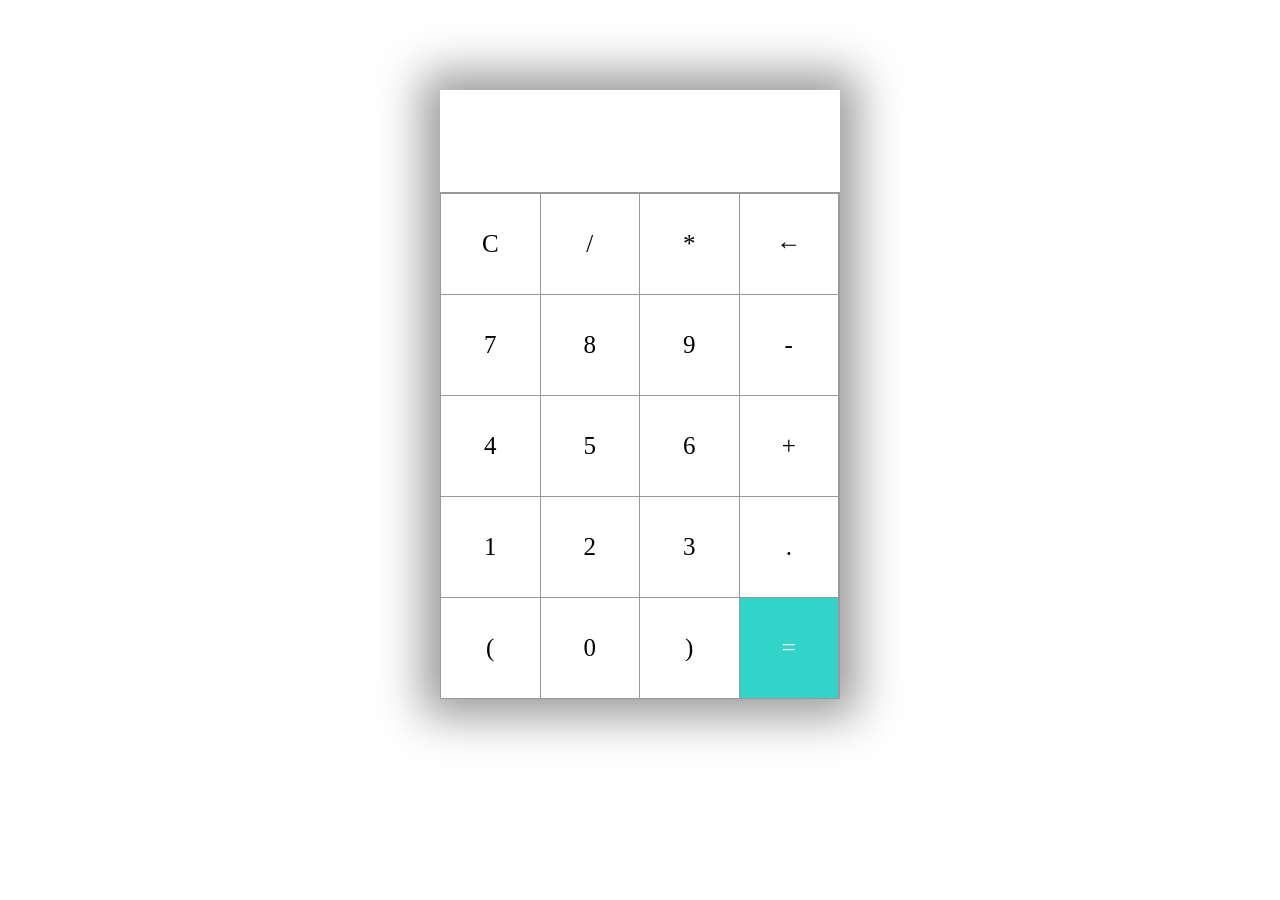
<file: index.html>
<!DOCTYPE html>
<html>
<head>
    <meta charset="UTF-8">
    <title>Nilesh Calculator</title>
    <link rel="stylesheet" href="style.css">

</head>
<body>
    <section>
        <div class="container">
            <div id="display"></div>
            <div class="buttons">
                <div class="button">C</div>
                <div class="button">/</div>
                <div class="button">*</div>
                <div class="button">&larr;</div>
                <div class="button">7</div>
                <div class="button">8</div>
                <div class="button">9</div>
                <div class="button">-</div>
                <div class="button">4</div>
                <div class="button">5</div>
                <div class="button">6</div>
                <div class="button">+</div>
                <div class="button">1</div>
                <div class="button">2</div>
                <div class="button">3</div>
                <div class="button">.</div>
                <div class="button">(</div>
                <div class="button">0</div>
                <div class="button">)</div>
                <div id="equal" class="button">=</div>
            </div>
        </div>
    </section>
    <script src="index.js"></script>
</body>
</html>
</file>
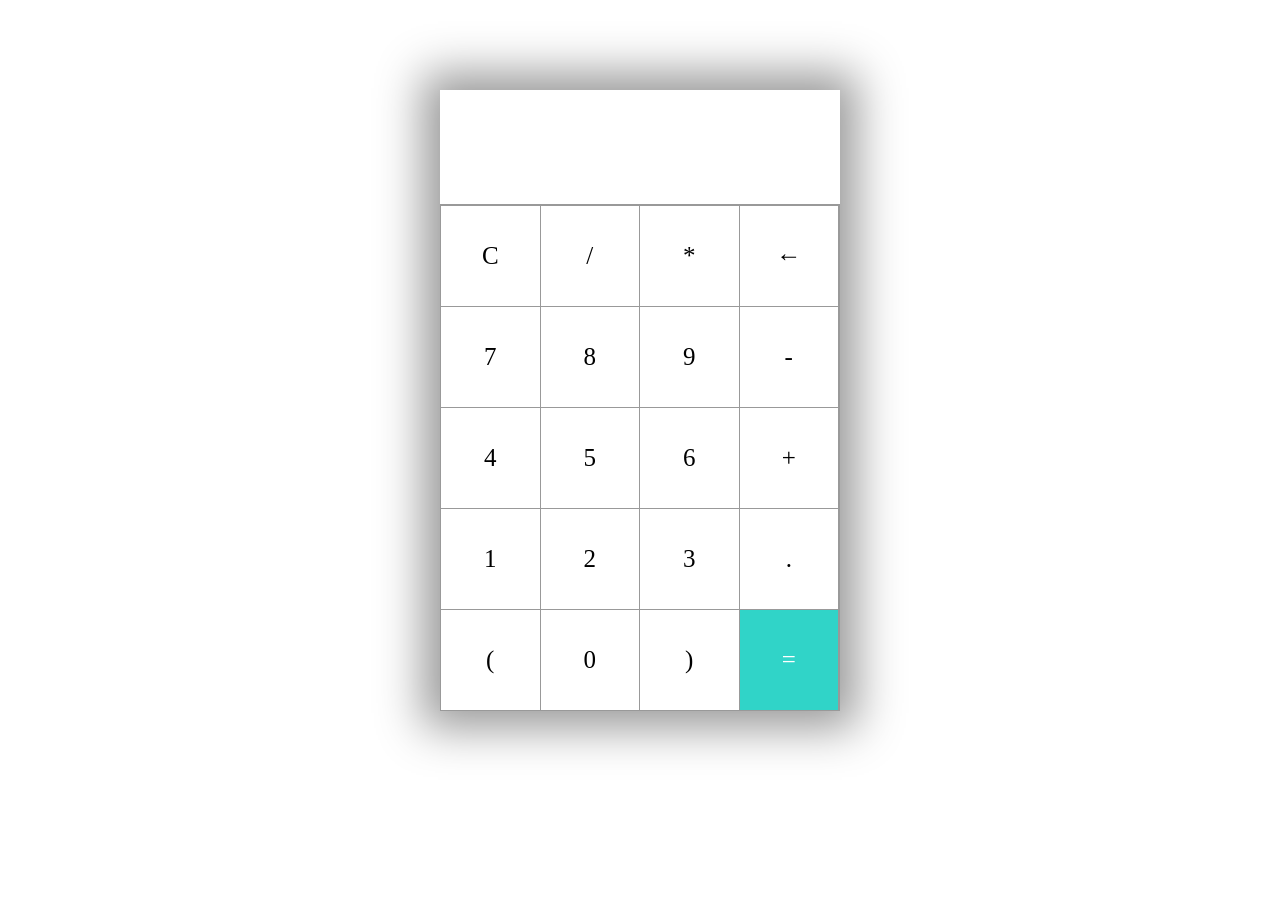
<file: Calculator/index.html>
<!DOCTYPE html>
<html>
<head>
    <meta charset="UTF-8">
    <title>Nilesh Calculator</title>
    <link rel="stylesheet" href="style.css">
    <meta name="viewport" content="width=device-width, initial-scale=1.0">


</head>
<body>
    <section>
        <div class="container">
            <div id="display"></div>
            <div class="buttons">
                <div class="button">C</div>
                <div class="button">/</div>
                <div class="button">*</div>
                <div class="button">&larr;</div>
                <div class="button">7</div>
                <div class="button">8</div>
                <div class="button">9</div>
                <div class="button">-</div>
                <div class="button">4</div>
                <div class="button">5</div>
                <div class="button">6</div>
                <div class="button">+</div>
                <div class="button">1</div>
                <div class="button">2</div>
                <div class="button">3</div>
                <div class="button">.</div>
                <div class="button">(</div>
                <div class="button">0</div>
                <div class="button">)</div>
                <div id="equal" class="button">=</div>
            </div>
        </div>
    </section>
    <script src="index.js"></script>
</body>
</html>
</file>
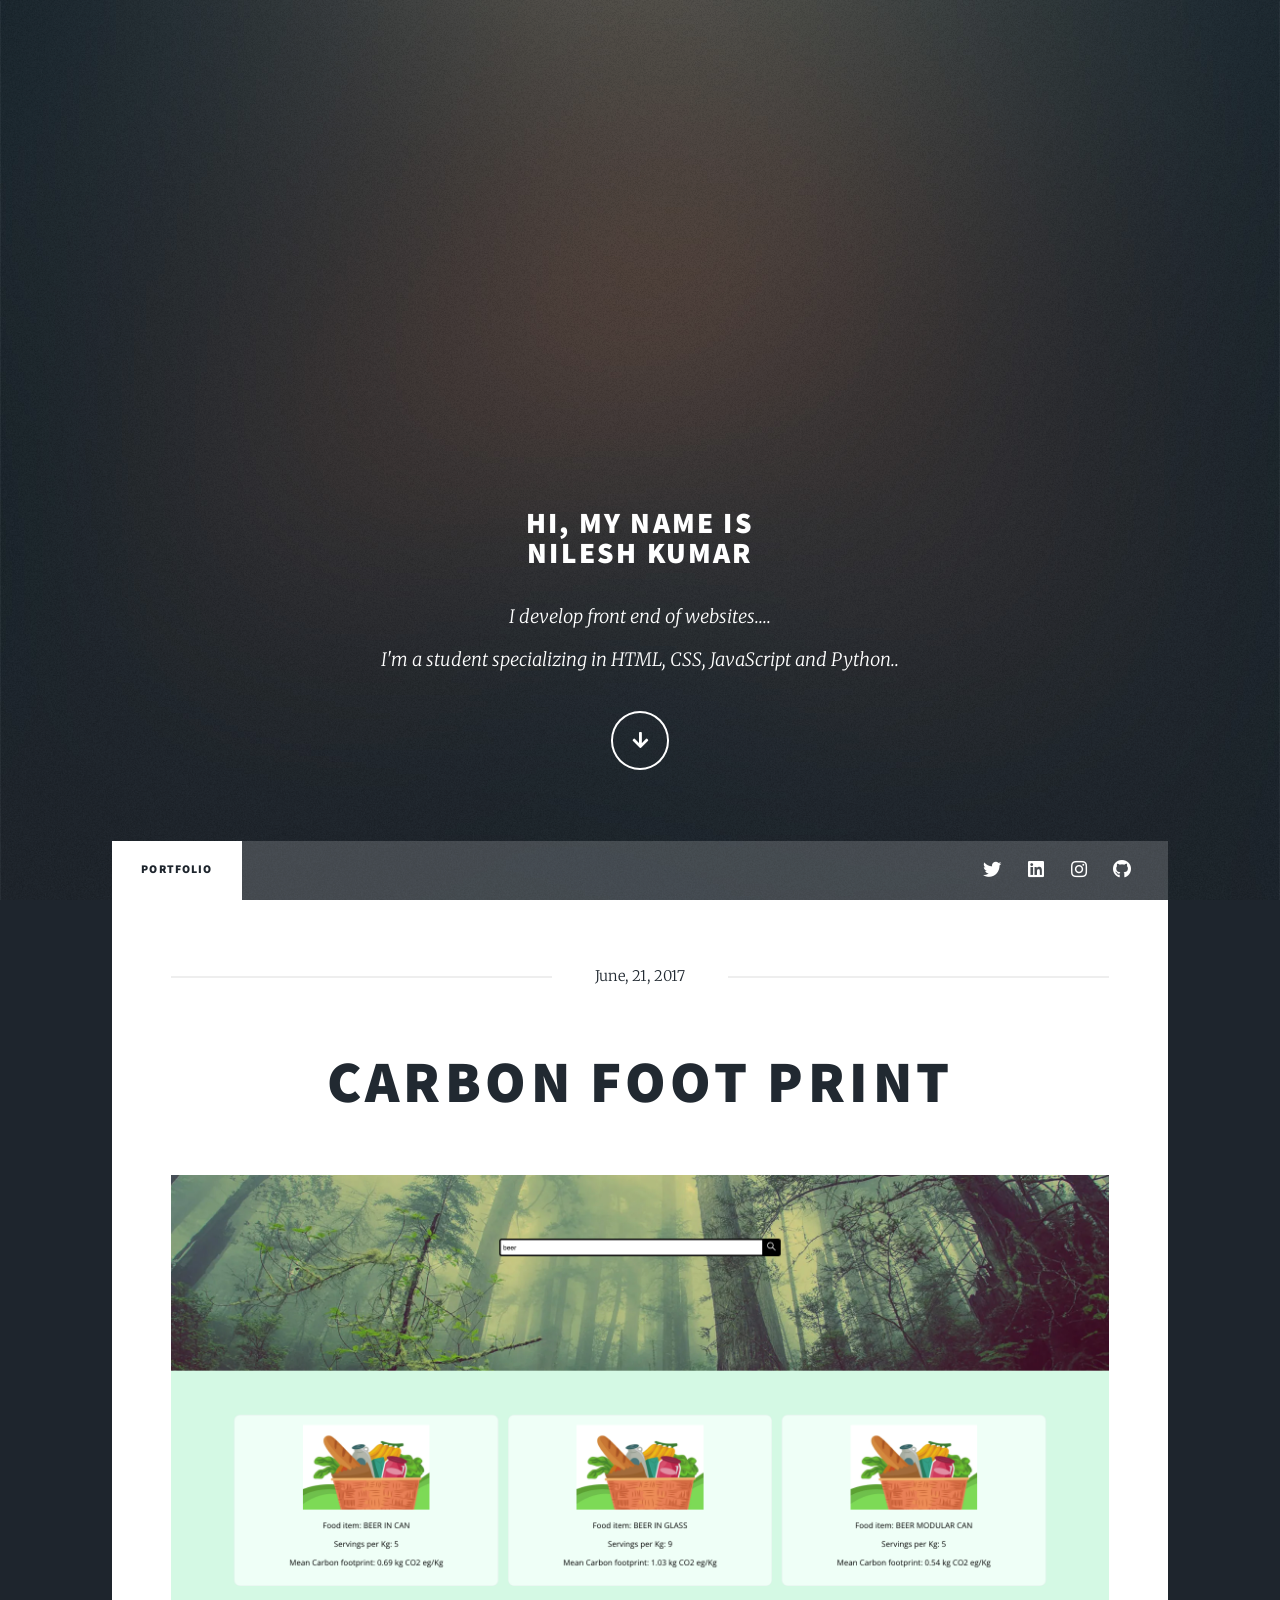
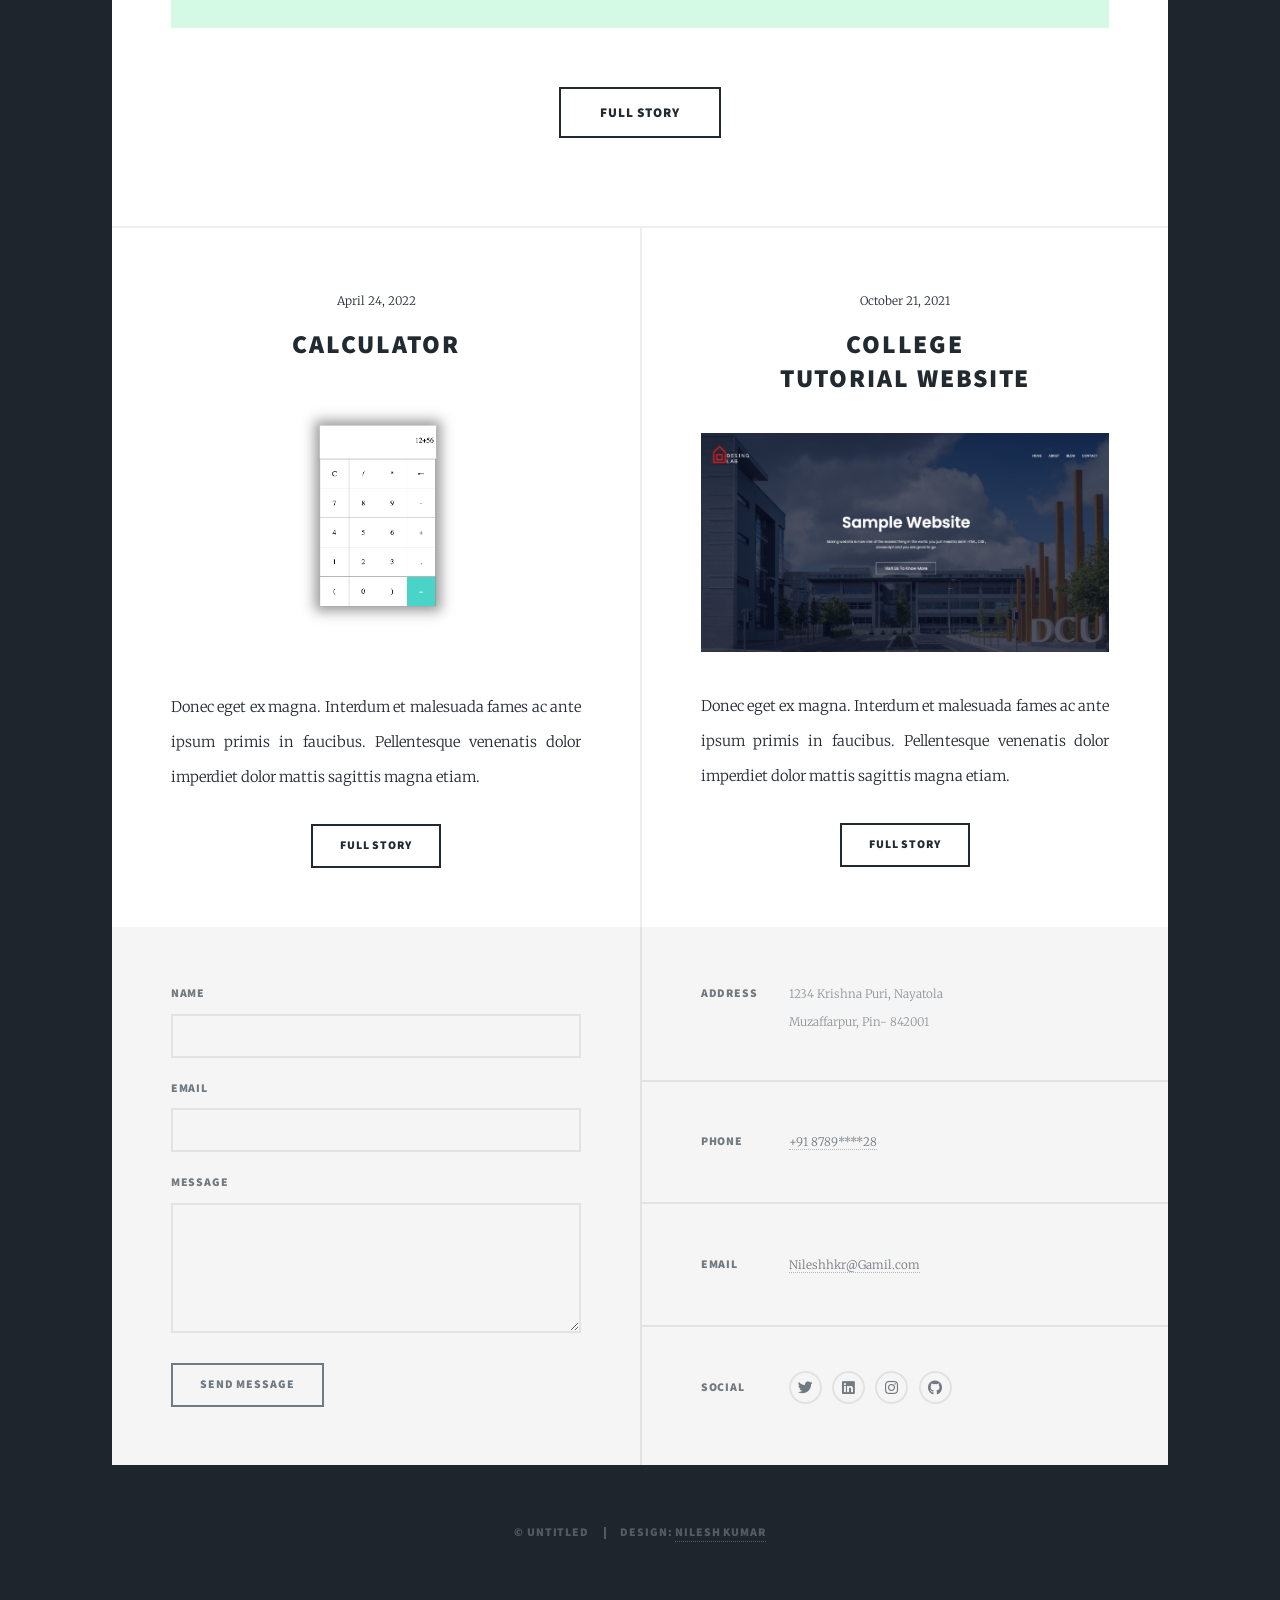
<file: html5up-massively/index.html>
<!DOCTYPE HTML>
<html>
	<head>
		<title>Nilesh Portfolio Website</title>
		<meta charset="utf-8" />
		<meta name="viewport" content="width=device-width, initial-scale=1, user-scalable=no" />
		<link rel="stylesheet" href="assets/css/main.css" />
		<noscript><link rel="stylesheet" href="assets/css/noscript.css" /></noscript>
	</head>
	<body class="is-preload">

		<!-- Wrapper -->
			<div id="wrapper" class="fade-in">

				<!-- Intro -->
					<div id="intro">
						<h1>Hi, My name is<br />
						Nilesh Kumar</h1>
						<!-- <p>A free, fully responsive HTML5 + CSS3 site template designed by <a href="https://twitter.com/ajlkn">@ajlkn</a> for <a href="https://html5up.net">HTML5 UP</a><br />
						and released for free under the <a href="https://html5up.net/license">Creative Commons license</a>.</p> -->
						<p>I develop front end of websites....<br>
						I'm a student specializing in HTML, CSS, JavaScript and Python..</p>
							
						<ul class="actions">
							<li><a href="#header" class="button icon solid solo fa-arrow-down scrolly">Continue</a></li>
						</ul>
					</div>

				<!-- Header -->
					<header id="header">
						<a href="index.html" class="logo">Greetings</a>
					</header>

				<!-- Nav -->
					<nav id="nav">
						<ul class="links">
							<li class="active"><a href="index.html">Portfolio</a></li>
							<!-- <li><a href="generic.html">Generic Page</a></li>
							<li><a href="elements.html">Elements Reference</a></li> -->
						</ul>
						<ul class="icons">
							<li><a href="https://twitter.com/sharlock_homes" class="icon brands fa-twitter"><span class="label">Twitter</span></a></li>
							<li><a href="https://www.linkedin.com/in/nilesh-kumar-dev/" class="icon brands fa-linkedin"><span class="label">Linkedin</span></a></li>
							<li><a href="https://www.instagram.com/nilesh_k.u.m.a.r/" class="icon brands fa-instagram"><span class="label">Instagram</span></a></li>
							<li><a href="https://github.com/Nilesh-Vault" class="icon brands fa-github"><span class="label">GitHub</span></a></li>
						</ul>
					</nav>

				<!-- Main -->
					<div id="main">

						<!-- Featured Post -->
							<article class="post featured">
								<header class="major">
									<span class="date">June, 21, 2017</span>
									<h2><a href="#">
									Carbon Foot Print </a></h2>
									<!-- <p>Aenean ornare velit lacus varius enim ullamcorper proin aliquam<br />
									facilisis ante sed etiam magna interdum congue. Lorem ipsum dolor<br />
									amet nullam sed etiam veroeros.</p> -->
								</header>
								<a href="#" class="image main"><img src="images/pic02.png" alt="" /></a>
								<ul class="actions special">
									<li><a href="#" class="button large">Full Story</a></li>
								</ul>
							</article>

						<!-- Posts -->
							<section class="posts">
								<article>
									<header>
										<span class="date">April 24, 2022</span>
										<h2><a href="#">calculator<br />
										</a></h2>
									</header>
									<a href="#" class="image fit"><img src="images/pic01.png" alt="" /></a>
									<p>Donec eget ex magna. Interdum et malesuada fames ac ante ipsum primis in faucibus. Pellentesque venenatis dolor imperdiet dolor mattis sagittis magna etiam.</p>
									<ul class="actions special">
										<li><a href="#" class="button">Full Story</a></li>
									</ul>
								</article>
								<article>
									<header>
										<span class="date">October 21, 2021</span>
										<h2><a href="#">College<br />
											Tutorial Website	 
										</a></h2>
									</header>
									<a href="#" class="image fit"><img src="images/proj03.png" alt="" /></a>
									<p>Donec eget ex magna. Interdum et malesuada fames ac ante ipsum primis in faucibus. Pellentesque venenatis dolor imperdiet dolor mattis sagittis magna etiam.</p>
									<ul class="actions special">
										<li><a href="#" class="button">Full Story</a></li>
									</ul>
								</article>
								<!-- <article>
									<header>
										<span class="date">April 18, 2017</span>
										<h2><a href="#">Ante mattis<br />
										interdum dolor</a></h2>
									</header>
									<a href="#" class="image fit"><img src="images/pic04.jpg" alt="" /></a>
									<p>Donec eget ex magna. Interdum et malesuada fames ac ante ipsum primis in faucibus. Pellentesque venenatis dolor imperdiet dolor mattis sagittis magna etiam.</p>
									<ul class="actions special">
										<li><a href="#" class="button">Full Story</a></li>
									</ul>
								</article>
								<article>
									<header>
										<span class="date">April 14, 2017</span>
										<h2><a href="#">Tempus sed<br />
										nulla imperdiet</a></h2>
									</header>
									<a href="#" class="image fit"><img src="images/pic05.jpg" alt="" /></a>
									<p>Donec eget ex magna. Interdum et malesuada fames ac ante ipsum primis in faucibus. Pellentesque venenatis dolor imperdiet dolor mattis sagittis magna etiam.</p>
									<ul class="actions special">
										<li><a href="#" class="button">Full Story</a></li>
									</ul>
								</article> -->
								<!-- <article>
									<header>
										<span class="date">April 11, 2017</span>
										<h2><a href="#">Odio magna<br />
										sed consectetur</a></h2>
									</header>
									<a href="#" class="image fit"><img src="images/pic06.jpg" alt="" /></a>
									<p>Donec eget ex magna. Interdum et malesuada fames ac ante ipsum primis in faucibus. Pellentesque venenatis dolor imperdiet dolor mattis sagittis magna etiam.</p>
									<ul class="actions special">
										<li><a href="#" class="button">Full Story</a></li>
									</ul>
								</article>
								<article>
									<header>
										<span class="date">April 7, 2017</span>
										<h2><a href="#">Augue lorem<br />
										primis vestibulum</a></h2>
									</header>
									<a href="#" class="image fit"><img src="images/pic07.jpg" alt="" /></a>
									<p>Donec eget ex magna. Interdum et malesuada fames ac ante ipsum primis in faucibus. Pellentesque venenatis dolor imperdiet dolor mattis sagittis magna etiam.</p>
									<ul class="actions special">
										<li><a href="#" class="button">Full Story</a></li>
									</ul>
								</article> -->
							</section>

						
							
					</div>

				<!-- Footer -->
					<footer id="footer">
						<section>
							<form method="post" action="#">
								<div class="fields">
									<div class="field">
										<label for="name">Name</label>
										<input type="text" name="name" id="name" />
									</div>
									<div class="field">
										<label for="email">Email</label>
										<input type="text" name="email" id="email" />
									</div>
									<div class="field">
										<label for="message">Message</label>
										<textarea name="message" id="message" rows="3"></textarea>
									</div>
								</div>
								<ul class="actions">
									<li><input type="submit" value="Send Message" /></li>
								</ul>
							</form>
						</section>
						<section class="split contact">
							<section class="alt">
								<h3>Address</h3>
								<p>1234 Krishna Puri, Nayatola<br />
								Muzaffarpur, Pin- 842001</p>
							</section>
							<section>
								<h3>Phone</h3>
								<p><a href="#">+91 8789****28</a></p>
							</section>
							<section>
								<h3>Email</h3>
								<p><a href="#">Nileshhkr@Gamil.com</a></p>
							</section>
							<section>
								<h3>Social</h3>
								<ul class="icons alt">
									<li><a href="https://twitter.com/sharlock_homes" class="icon brands fa-twitter"><span class="label">Twitter</span></a></li>
									<li><a href="https://www.linkedin.com/in/nilesh-kumar-dev/" class="icon brands fa-linkedin"><span class="label">Linkedin</span></a></li>
									<li><a href="https://www.instagram.com/nilesh_k.u.m.a.r/" class="icon brands fa-instagram"><span class="label">Instagram</span></a></li>
									<li><a href="https://github.com/Nilesh-Vault" class="icon brands fa-github"><span class="label">GitHub</span></a></li>
								</ul>
							</section>
						</section>
					</footer>

				<!-- Copyright -->
					<div id="copyright">
						<ul><li>&copy; Untitled</li><li>Design: <a href="https://html5up.net">Nilesh Kumar</a></li></ul>
					</div>

			</div>

		<!-- Scripts -->
			<script src="assets/js/jquery.min.js"></script>
			<script src="assets/js/jquery.scrollex.min.js"></script>
			<script src="assets/js/jquery.scrolly.min.js"></script>
			<script src="assets/js/browser.min.js"></script>
			<script src="assets/js/breakpoints.min.js"></script>
			<script src="assets/js/util.js"></script>
			<script src="assets/js/main.js"></script>

	</body>
</html>
</file>
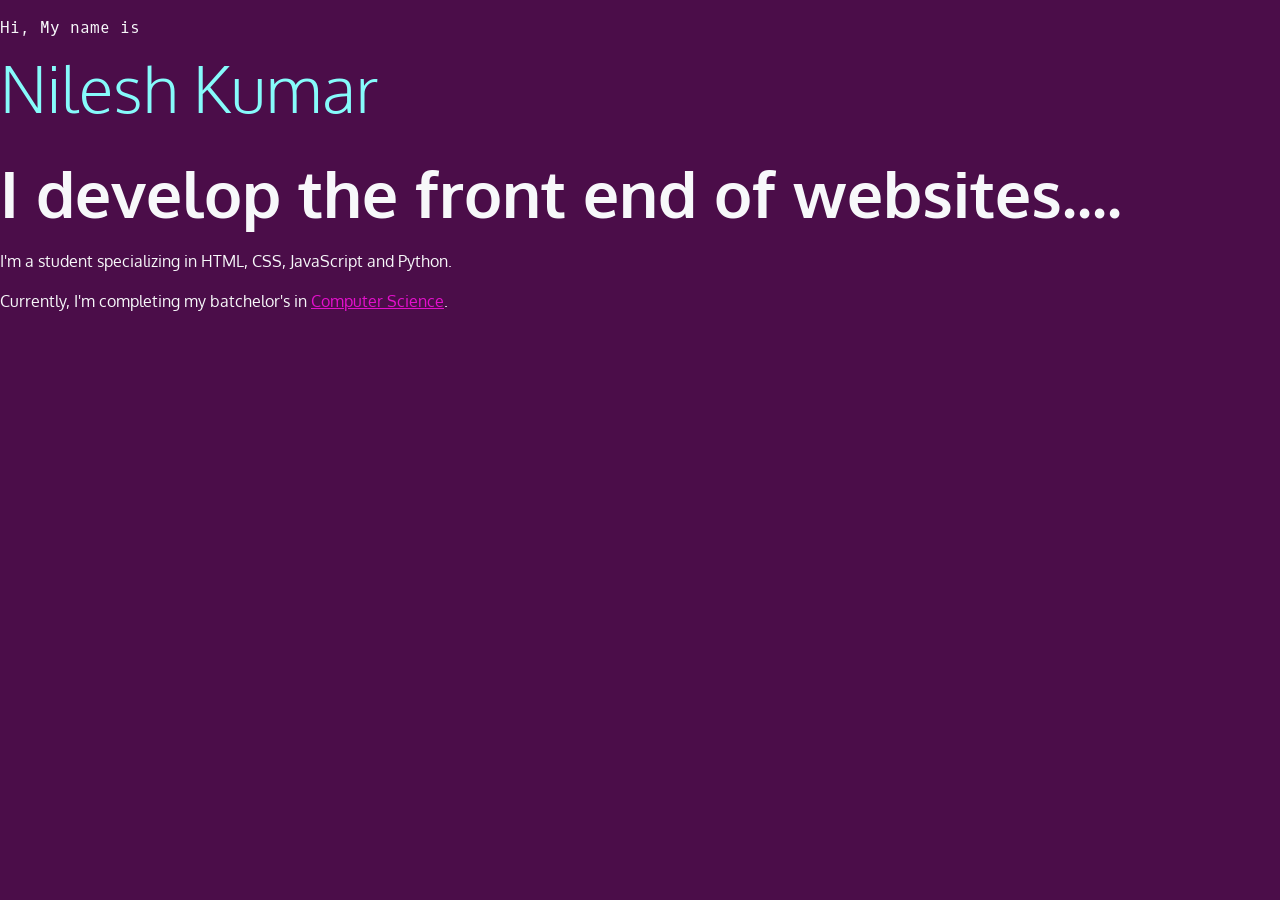
<file: PortfolioWebsite/index.html>
<!DOCTYPE html>
<html lang="en">
<head>
    <meta charset="UTF-8">
    <meta http-equiv="X-UA-Compatible" content="IE=edge">
    <meta name="viewport" content="width=device-width, initial-scale=1.0">
    <link rel="preconnect" href="https://fonts.googleapis.com">
    <link rel="preconnect" href="https://fonts.gstatic.com" crossorigin>
    <link href="https://fonts.googleapis.com/css2?family=Oxygen&family=Oxygen+Mono&display=swap" rel="stylesheet">
    <link rel="stylesheet" href="style.css">
    <title>Nilesh</title>
</head>
<body>
    <section id="intro">
        <p class="name">Hi, My name is <span>Nilesh Kumar</span></p>
        <h2>I develop the front end of websites....</h2>
        <p>I'm a student specializing in HTML, CSS, JavaScript and Python.</p>
        <p>Currently, I'm completing my batchelor's in <a href="https://en.wikipedia.org/wiki/Computer_science#:~:text=Computer%20science%20is%20the%20study,implementation%20of%20hardware%20and%20software.">Computer Science</a>. </p>
    </section>


</body>
</html>
</file>
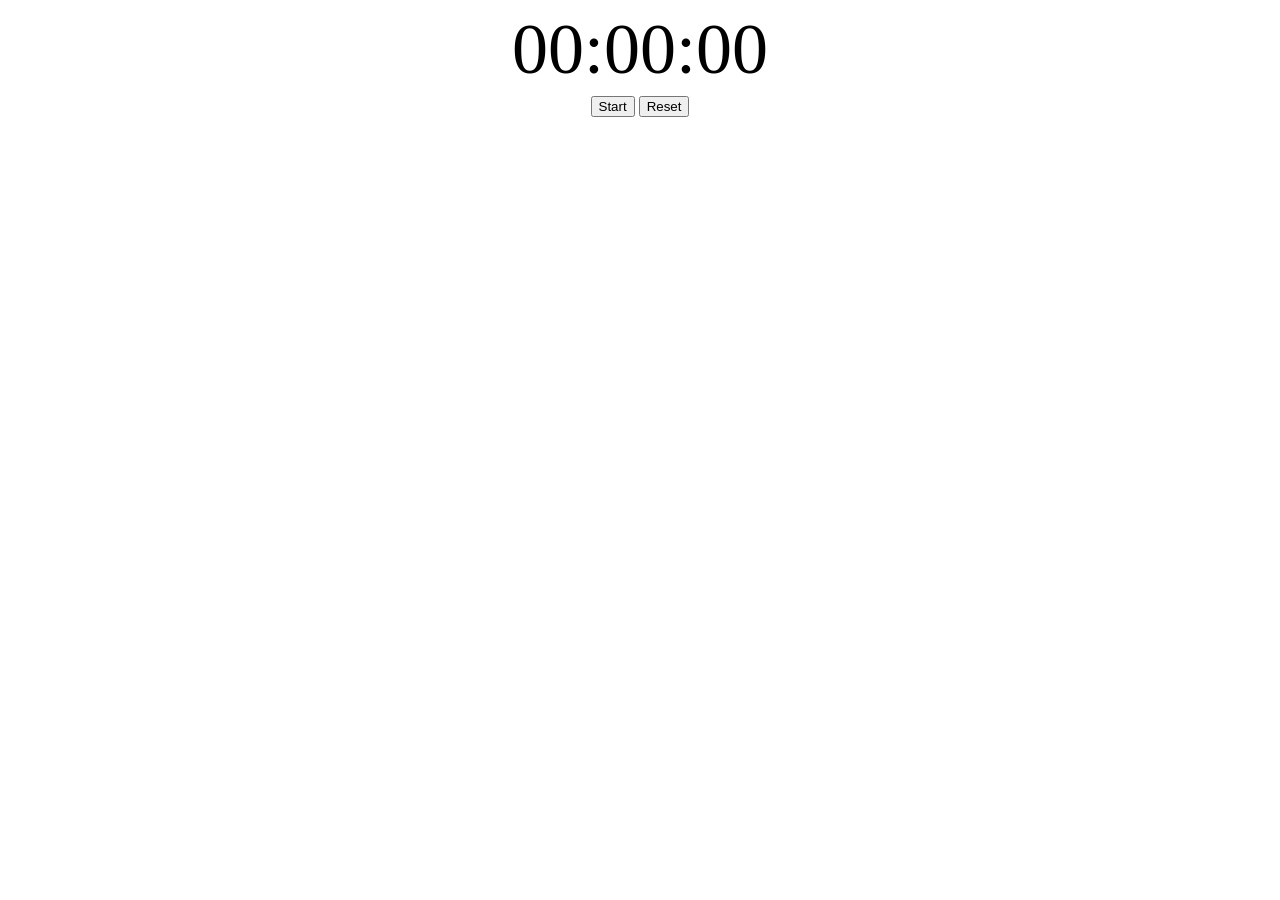
<file: Stop-Watch/index.html>
<!DOCTYPE html>
<html lang="en">
<head>
    <meta charset="UTF-8">
    <meta http-equiv="X-UA-Compatible" content="IE=edge">
    <meta name="viewport" content="width=device-width, initial-scale=1.0">
    <link rel="stylesheet" href="style.css">
    <title>Stopwatch</title>
</head>
<body>
    <div class="container">
        <div id="display">
            00:00:00
        </div>
        <div class="buttons">
            <button id="startstop">Start</button>
            <button id= "reset">Reset</button>
        </div>
    </div>
    
</body>
</html>
</file>
<file: style.css>
.container {
    max-width: 400px;
    margin: 10vh auto 0 auto;
    box-shadow: 0px 0px 43px 17px rgba(153, 153, 153, 1);
}

#display {
    text-align: right;
    height: 70px;
    line-height: 70px;
    padding: 16px 8px;
    font-size: 25px;
}

.buttons {
    display: grid;
    border-bottom: 1px solid #999;
    border-left: 1px solid #999;
    grid-template-columns: 1fr 1fr 1fr 1fr;
}

.buttons > div {
    border-top: 1px solid #999;
    border-right: 1px solid #999; 
}

.buttons {
    border: 0.5px solid #999;
    line-height: 100px;
    text-align: center;
    font-size: 25px;
    cursor: pointer;

}
#equal {
    background-color: rgb(48, 212, 200);
    color: white;
}
.button:hover {
    background-color: rgb(105, 99, 99);
    color: white;
    transition: 0.5s ease-in-out;
}
</file>
<file: Calculator/style.css>
.container {
    max-width: 400px;
    margin: 10vh auto 0 auto;
    box-shadow: 0px 0px 43px 17px rgba(153, 153, 153, 1);
}

#display {
    word-break: break-all;
    text-align: right;
    min-height: 82px;
    line-height: 70px;
    padding: 16px 8px;
    font-size: 25px;
}

.buttons {
    display: grid;
    border-bottom: 1px solid #999;
    border-left: 1px solid #999;
    grid-template-columns: 1fr 1fr 1fr 1fr;
}

.buttons > div {
    border-top: 1px solid #999;
    border-right: 1px solid #999; 
}

.buttons {
    border: 0.5px solid #999;
    line-height: 100px;
    text-align: center;
    font-size: 25px;
    cursor: pointer;

}
#equal {
    background-color: rgb(48, 212, 200);
    color: white;
}
@media(hover:hover){
.button:hover {
    background-color: rgb(105, 99, 99);
    color: white;
    transition: 1s ;
}
}
.button:active{
    background-color: rgb(105, 99, 99);
    color: white;
    transition: 2s ;
}

/* For Mobile */

@media (max-width: 700px) {
    .container{
        width : 100% ;
    }
    #display{
        line-height: 10vh;
    }
    .buttons{
        line-height: 12vh;
        cursor: none;
    }

  }
</file>
<file: PortfolioWebsite/style.css>
/* html {
    box-sizing: border-box;

}
*,
*::before
*::after {
    box-sizing: inherit;
}

body{
    margin: 0;
    padding: 0;
    font-size: 1.3rem;
    background-color: #171321;
    color: rgb(233, 245, 245);
    font-family: 'Oxygen', sans-serif;
}
h1, h2, h3{
    margin: 0;
}

a{
    color: rgb(255, 0, 255);
}
a:hover {
    color: rgb(174, 43, 226);
    text-decoration: none;
}
#intro{
    padding-bottom: 10rem;

}
#intro p{
    font-size: 1rem;
    line-height: 1.5;
}
#intro .name { 
    font-family: 'Oxygen Mono', monospace;
}
.name span{
    font-family: 'Oxygen', sans-serif;
    font-size: 4rem;
    color: #86fbfb;
    display: block;
}
#intro h2{
    font-size: 4rem;
    font-weight: normal;
} */
/* variables declared here - these are the colors for our pages, as well as the font stacks and sizes. */
:root {
    --black: #171321;
    --dkblue: #0d314b;
    --plum: #4b0d49;
    --hotmag: #ff17e4;
    --magenta: #e310cb;
    --aqua: #86fbfb;
    --white: #f7f8fa;
    --font-size: 1.3rem;
    --mono: "Oxygen mono", monospace;
    --sans: Oxygen, sans-serif;
}
/* border box model: https://css-tricks.com/box-sizing/ */
html {
    box-sizing: border-box;
}
*,
*::before,
*::after {
    box-sizing: inherit;
}
/* generic styles for the page */
body {
    padding: 0;
    margin: 0;
    font-family: var(--sans);
    background-color: var(--plum);
    color: var(--white);
    font-size: var(--font-size);
}
h1,
h2,
h3 {
    margin: 0;
}
a {
    color: var(--magenta);
}

a:hover {
    color: var(--hotmag);
    text-decoration: none;
}
/* intro styles */
#intro {
    padding-bottom: 10rem;
}

#intro p {
    font-size: 1rem;
    line-height: 1.5;
}

#intro .name {
    font-family: var(--mono);
    font-size: 1rem;
}

.name span {
    font-family: var(--sans);
    font-size: 4rem;
    color: var(--aqua);
    display: block;
    font-weight: 300;
}

#intro h2 {
    font-size: 4rem;
}

/* contact section */

#contact {
    width: 400px;
    text-align: center;
    margin: 0 auto;
  padding: 3rem 0;
}

#contact p:last-child {
    margin-top: 3rem;
}
</file>
<file: Stop-Watch/style.css>
.container{
    width: 100%;
    height: 300px;
}
#display{
    width: 100%;
    font-size: 72px;
    text-align: center;
    margin: 0px auto;
    
}
.buttons{
    text-align: center;
    padding: 5px;
}
</file>
<file: html5up-massively/assets/css/main.css>
@import url(fontawesome-all.min.css);
@import url("https://fonts.googleapis.com/css?family=Merriweather:300,700,300italic,700italic|Source+Sans+Pro:900");

/*
	Massively by HTML5 UP
	html5up.net | @ajlkn
	Free for personal and commercial use under the CCA 3.0 license (html5up.net/license)
*/

html, body, div, span, applet, object,
iframe, h1, h2, h3, h4, h5, h6, p, blockquote,
pre, a, abbr, acronym, address, big, cite,
code, del, dfn, em, img, ins, kbd, q, s, samp,
small, strike, strong, sub, sup, tt, var, b,
u, i, center, dl, dt, dd, ol, ul, li, fieldset,
form, label, legend, table, caption, tbody,
tfoot, thead, tr, th, td, article, aside,
canvas, details, embed, figure, figcaption,
footer, header, hgroup, menu, nav, output, ruby,
section, summary, time, mark, audio, video {
	margin: 0;
	padding: 0;
	border: 0;
	font-size: 100%;
	font: inherit;
	vertical-align: baseline;}

article, aside, details, figcaption, figure,
footer, header, hgroup, menu, nav, section {
	display: block;}

body {
	line-height: 1;
}

ol, ul {
	list-style: none;
}

blockquote, q {
	quotes: none;
}

	blockquote:before, blockquote:after, q:before, q:after {
		content: '';
		content: none;
	}

table {
	border-collapse: collapse;
	border-spacing: 0;
}

body {
	-webkit-text-size-adjust: none;
}

mark {
	background-color: transparent;
	color: inherit;
}

input::-moz-focus-inner {
	border: 0;
	padding: 0;
}

input, select, textarea {
	-moz-appearance: none;
	-webkit-appearance: none;
	-ms-appearance: none;
	appearance: none;
}

/* Basic */

	@-ms-viewport {
		width: device-width;
	}

	body {
		-ms-overflow-style: scrollbar;
	}

	@media screen and (max-width: 480px) {

		html, body {
			min-width: 320px;
		}

	}

	html {
		box-sizing: border-box;
	}

	*, *:before, *:after {
		box-sizing: inherit;
	}

	body {
		background-color: #1e252d;
	}

		body.is-preload *, body.is-preload *:before, body.is-preload *:after {
			-moz-animation: none !important;
			-webkit-animation: none !important;
			-ms-animation: none !important;
			animation: none !important;
			-moz-transition: none !important;
			-webkit-transition: none !important;
			-ms-transition: none !important;
			transition: none !important;
		}

/* Type */

	html {
		font-size: 16pt;
	}

		@media screen and (max-width: 1680px) {

			html {
				font-size: 12pt;
			}

		}

		@media screen and (max-width: 1280px) {

			html {
				font-size: 11pt;
			}

		}

		@media screen and (max-width: 360px) {

			html {
				font-size: 10pt;
			}

		}

	body {
		color: #212931;
	}

	body, input, select, textarea {
		font-family: "Merriweather", Georgia, serif;
		font-weight: 300;
		font-size: 1rem;
		line-height: 2.375;
	}

	a {
		-moz-transition: color 0.2s ease-in-out, background-color 0.2s ease-in-out, border-color 0.2s ease-in-out, box-shadow 0.2s ease-in-out;
		-webkit-transition: color 0.2s ease-in-out, background-color 0.2s ease-in-out, border-color 0.2s ease-in-out, box-shadow 0.2s ease-in-out;
		-ms-transition: color 0.2s ease-in-out, background-color 0.2s ease-in-out, border-color 0.2s ease-in-out, box-shadow 0.2s ease-in-out;
		transition: color 0.2s ease-in-out, background-color 0.2s ease-in-out, border-color 0.2s ease-in-out, box-shadow 0.2s ease-in-out;
		border-bottom: dotted 1px;
		text-decoration: none;
	}

		a:hover {
			border-bottom-color: transparent;
		}

	strong, b {
		font-weight: 600;
	}

	em, i {
		font-style: italic;
	}

	p {
		text-align: justify;
		margin: 0 0 2rem 0;
	}

	h1, h2, h3, h4, h5, h6 {
		font-family: "Source Sans Pro", Helvetica, sans-serif;
		font-weight: 900;
		line-height: 1.5;
		letter-spacing: 0.075em;
		text-transform: uppercase;
		margin: 0 0 1rem 0;
	}

		h1 a, h2 a, h3 a, h4 a, h5 a, h6 a {
			border-bottom: 0;
			color: inherit;
			text-decoration: none;
		}

	h1 {
		font-size: 4rem;
		line-height: 1.1;
		margin: 0 0 2rem 0;
	}

	h2 {
		font-size: 1.75rem;
		line-height: 1.3;
		margin: 0 0 1.5rem 0;
	}

	h3 {
		font-size: 1.25rem;
		margin: 0 0 1.5rem 0;
	}

	h4 {
		font-size: 1rem;
	}

	h5 {
		font-size: 0.9rem;
	}

	h6 {
		font-size: 0.8rem;
	}

	sub {
		font-size: 0.8rem;
		position: relative;
		top: 0.5rem;
	}

	sup {
		font-size: 0.8rem;
		position: relative;
		top: -0.5rem;
	}

	blockquote {
		border-left: solid 4px;
		font-style: italic;
		margin: 0 0 2rem 0;
		padding: 0.5rem 0 0.5rem 2rem;
	}

	code {
		border: solid 2px;
		font-family: "Courier New", monospace;
		font-size: 0.9rem;
		margin: 0 0.25rem;
		padding: 0.25rem 0.65rem;
	}

	pre {
		-webkit-overflow-scrolling: touch;
		font-family: "Courier New", monospace;
		font-size: 0.9rem;
		margin: 0 0 2rem 0;
	}

		pre code {
			display: block;
			line-height: 1.75;
			padding: 1rem 1.5rem;
			overflow-x: auto;
		}

	hr {
		border: 0;
		border-bottom: solid 2px;
		margin: 3rem 0;
	}

		hr.major {
			margin: 5rem 0;
		}

	.align-left {
		text-align: left;
	}

	.align-center {
		text-align: center;
	}

	.align-right {
		text-align: right;
	}

	input, select, textarea {
		color: #212931;
	}

	a {
		color: #212931;
		border-bottom-color: rgba(33, 41, 49, 0.5);
	}

		a:hover {
			border-bottom-color: transparent;
			color: #18bfef !important;
		}

	strong, b {
		color: #212931;
	}

	h1, h2, h3, h4, h5, h6 {
		color: #212931;
	}

	blockquote {
		border-left-color: #eeeeee;
	}

	code {
		background: rgba(220, 220, 220, 0.25);
		border-color: #eeeeee;
	}

	hr {
		border-bottom-color: #eeeeee;
	}

/* Row */

	.row {
		display: flex;
		flex-wrap: wrap;
		box-sizing: border-box;
		align-items: stretch;
	}

		.row > * {
			box-sizing: border-box;
		}

		.row.gtr-uniform > * > :last-child {
			margin-bottom: 0;
		}

		.row.aln-left {
			justify-content: flex-start;
		}

		.row.aln-center {
			justify-content: center;
		}

		.row.aln-right {
			justify-content: flex-end;
		}

		.row.aln-top {
			align-items: flex-start;
		}

		.row.aln-middle {
			align-items: center;
		}

		.row.aln-bottom {
			align-items: flex-end;
		}

		.row > .imp {
			order: -1;
		}

		.row > .col-1 {
			width: 8.33333%;
		}

		.row > .off-1 {
			margin-left: 8.33333%;
		}

		.row > .col-2 {
			width: 16.66667%;
		}

		.row > .off-2 {
			margin-left: 16.66667%;
		}

		.row > .col-3 {
			width: 25%;
		}

		.row > .off-3 {
			margin-left: 25%;
		}

		.row > .col-4 {
			width: 33.33333%;
		}

		.row > .off-4 {
			margin-left: 33.33333%;
		}

		.row > .col-5 {
			width: 41.66667%;
		}

		.row > .off-5 {
			margin-left: 41.66667%;
		}

		.row > .col-6 {
			width: 50%;
		}

		.row > .off-6 {
			margin-left: 50%;
		}

		.row > .col-7 {
			width: 58.33333%;
		}

		.row > .off-7 {
			margin-left: 58.33333%;
		}

		.row > .col-8 {
			width: 66.66667%;
		}

		.row > .off-8 {
			margin-left: 66.66667%;
		}

		.row > .col-9 {
			width: 75%;
		}

		.row > .off-9 {
			margin-left: 75%;
		}

		.row > .col-10 {
			width: 83.33333%;
		}

		.row > .off-10 {
			margin-left: 83.33333%;
		}

		.row > .col-11 {
			width: 91.66667%;
		}

		.row > .off-11 {
			margin-left: 91.66667%;
		}

		.row > .col-12 {
			width: 100%;
		}

		.row > .off-12 {
			margin-left: 100%;
		}

		.row.gtr-0 {
			margin-top: 0;
			margin-left: 0rem;
		}

			.row.gtr-0 > * {
				padding: 0 0 0 0rem;
			}

			.row.gtr-0.gtr-uniform {
				margin-top: 0rem;
			}

				.row.gtr-0.gtr-uniform > * {
					padding-top: 0rem;
				}

		.row.gtr-25 {
			margin-top: 0;
			margin-left: -0.375rem;
		}

			.row.gtr-25 > * {
				padding: 0 0 0 0.375rem;
			}

			.row.gtr-25.gtr-uniform {
				margin-top: -0.375rem;
			}

				.row.gtr-25.gtr-uniform > * {
					padding-top: 0.375rem;
				}

		.row.gtr-50 {
			margin-top: 0;
			margin-left: -0.75rem;
		}

			.row.gtr-50 > * {
				padding: 0 0 0 0.75rem;
			}

			.row.gtr-50.gtr-uniform {
				margin-top: -0.75rem;
			}

				.row.gtr-50.gtr-uniform > * {
					padding-top: 0.75rem;
				}

		.row {
			margin-top: 0;
			margin-left: -1.5rem;
		}

			.row > * {
				padding: 0 0 0 1.5rem;
			}

			.row.gtr-uniform {
				margin-top: -1.5rem;
			}

				.row.gtr-uniform > * {
					padding-top: 1.5rem;
				}

		.row.gtr-150 {
			margin-top: 0;
			margin-left: -2.25rem;
		}

			.row.gtr-150 > * {
				padding: 0 0 0 2.25rem;
			}

			.row.gtr-150.gtr-uniform {
				margin-top: -2.25rem;
			}

				.row.gtr-150.gtr-uniform > * {
					padding-top: 2.25rem;
				}

		.row.gtr-200 {
			margin-top: 0;
			margin-left: -3rem;
		}

			.row.gtr-200 > * {
				padding: 0 0 0 3rem;
			}

			.row.gtr-200.gtr-uniform {
				margin-top: -3rem;
			}

				.row.gtr-200.gtr-uniform > * {
					padding-top: 3rem;
				}

		@media screen and (max-width: 1680px) {

			.row {
				display: flex;
				flex-wrap: wrap;
				box-sizing: border-box;
				align-items: stretch;
			}

				.row > * {
					box-sizing: border-box;
				}

				.row.gtr-uniform > * > :last-child {
					margin-bottom: 0;
				}

				.row.aln-left {
					justify-content: flex-start;
				}

				.row.aln-center {
					justify-content: center;
				}

				.row.aln-right {
					justify-content: flex-end;
				}

				.row.aln-top {
					align-items: flex-start;
				}

				.row.aln-middle {
					align-items: center;
				}

				.row.aln-bottom {
					align-items: flex-end;
				}

				.row > .imp-xlarge {
					order: -1;
				}

				.row > .col-1-xlarge {
					width: 8.33333%;
				}

				.row > .off-1-xlarge {
					margin-left: 8.33333%;
				}

				.row > .col-2-xlarge {
					width: 16.66667%;
				}

				.row > .off-2-xlarge {
					margin-left: 16.66667%;
				}

				.row > .col-3-xlarge {
					width: 25%;
				}

				.row > .off-3-xlarge {
					margin-left: 25%;
				}

				.row > .col-4-xlarge {
					width: 33.33333%;
				}

				.row > .off-4-xlarge {
					margin-left: 33.33333%;
				}

				.row > .col-5-xlarge {
					width: 41.66667%;
				}

				.row > .off-5-xlarge {
					margin-left: 41.66667%;
				}

				.row > .col-6-xlarge {
					width: 50%;
				}

				.row > .off-6-xlarge {
					margin-left: 50%;
				}

				.row > .col-7-xlarge {
					width: 58.33333%;
				}

				.row > .off-7-xlarge {
					margin-left: 58.33333%;
				}

				.row > .col-8-xlarge {
					width: 66.66667%;
				}

				.row > .off-8-xlarge {
					margin-left: 66.66667%;
				}

				.row > .col-9-xlarge {
					width: 75%;
				}

				.row > .off-9-xlarge {
					margin-left: 75%;
				}

				.row > .col-10-xlarge {
					width: 83.33333%;
				}

				.row > .off-10-xlarge {
					margin-left: 83.33333%;
				}

				.row > .col-11-xlarge {
					width: 91.66667%;
				}

				.row > .off-11-xlarge {
					margin-left: 91.66667%;
				}

				.row > .col-12-xlarge {
					width: 100%;
				}

				.row > .off-12-xlarge {
					margin-left: 100%;
				}

				.row.gtr-0 {
					margin-top: 0;
					margin-left: 0rem;
				}

					.row.gtr-0 > * {
						padding: 0 0 0 0rem;
					}

					.row.gtr-0.gtr-uniform {
						margin-top: 0rem;
					}

						.row.gtr-0.gtr-uniform > * {
							padding-top: 0rem;
						}

				.row.gtr-25 {
					margin-top: 0;
					margin-left: -0.375rem;
				}

					.row.gtr-25 > * {
						padding: 0 0 0 0.375rem;
					}

					.row.gtr-25.gtr-uniform {
						margin-top: -0.375rem;
					}

						.row.gtr-25.gtr-uniform > * {
							padding-top: 0.375rem;
						}

				.row.gtr-50 {
					margin-top: 0;
					margin-left: -0.75rem;
				}

					.row.gtr-50 > * {
						padding: 0 0 0 0.75rem;
					}

					.row.gtr-50.gtr-uniform {
						margin-top: -0.75rem;
					}

						.row.gtr-50.gtr-uniform > * {
							padding-top: 0.75rem;
						}

				.row {
					margin-top: 0;
					margin-left: -1.5rem;
				}

					.row > * {
						padding: 0 0 0 1.5rem;
					}

					.row.gtr-uniform {
						margin-top: -1.5rem;
					}

						.row.gtr-uniform > * {
							padding-top: 1.5rem;
						}

				.row.gtr-150 {
					margin-top: 0;
					margin-left: -2.25rem;
				}

					.row.gtr-150 > * {
						padding: 0 0 0 2.25rem;
					}

					.row.gtr-150.gtr-uniform {
						margin-top: -2.25rem;
					}

						.row.gtr-150.gtr-uniform > * {
							padding-top: 2.25rem;
						}

				.row.gtr-200 {
					margin-top: 0;
					margin-left: -3rem;
				}

					.row.gtr-200 > * {
						padding: 0 0 0 3rem;
					}

					.row.gtr-200.gtr-uniform {
						margin-top: -3rem;
					}

						.row.gtr-200.gtr-uniform > * {
							padding-top: 3rem;
						}

		}

		@media screen and (max-width: 1280px) {

			.row {
				display: flex;
				flex-wrap: wrap;
				box-sizing: border-box;
				align-items: stretch;
			}

				.row > * {
					box-sizing: border-box;
				}

				.row.gtr-uniform > * > :last-child {
					margin-bottom: 0;
				}

				.row.aln-left {
					justify-content: flex-start;
				}

				.row.aln-center {
					justify-content: center;
				}

				.row.aln-right {
					justify-content: flex-end;
				}

				.row.aln-top {
					align-items: flex-start;
				}

				.row.aln-middle {
					align-items: center;
				}

				.row.aln-bottom {
					align-items: flex-end;
				}

				.row > .imp-large {
					order: -1;
				}

				.row > .col-1-large {
					width: 8.33333%;
				}

				.row > .off-1-large {
					margin-left: 8.33333%;
				}

				.row > .col-2-large {
					width: 16.66667%;
				}

				.row > .off-2-large {
					margin-left: 16.66667%;
				}

				.row > .col-3-large {
					width: 25%;
				}

				.row > .off-3-large {
					margin-left: 25%;
				}

				.row > .col-4-large {
					width: 33.33333%;
				}

				.row > .off-4-large {
					margin-left: 33.33333%;
				}

				.row > .col-5-large {
					width: 41.66667%;
				}

				.row > .off-5-large {
					margin-left: 41.66667%;
				}

				.row > .col-6-large {
					width: 50%;
				}

				.row > .off-6-large {
					margin-left: 50%;
				}

				.row > .col-7-large {
					width: 58.33333%;
				}

				.row > .off-7-large {
					margin-left: 58.33333%;
				}

				.row > .col-8-large {
					width: 66.66667%;
				}

				.row > .off-8-large {
					margin-left: 66.66667%;
				}

				.row > .col-9-large {
					width: 75%;
				}

				.row > .off-9-large {
					margin-left: 75%;
				}

				.row > .col-10-large {
					width: 83.33333%;
				}

				.row > .off-10-large {
					margin-left: 83.33333%;
				}

				.row > .col-11-large {
					width: 91.66667%;
				}

				.row > .off-11-large {
					margin-left: 91.66667%;
				}

				.row > .col-12-large {
					width: 100%;
				}

				.row > .off-12-large {
					margin-left: 100%;
				}

				.row.gtr-0 {
					margin-top: 0;
					margin-left: 0rem;
				}

					.row.gtr-0 > * {
						padding: 0 0 0 0rem;
					}

					.row.gtr-0.gtr-uniform {
						margin-top: 0rem;
					}

						.row.gtr-0.gtr-uniform > * {
							padding-top: 0rem;
						}

				.row.gtr-25 {
					margin-top: 0;
					margin-left: -0.375rem;
				}

					.row.gtr-25 > * {
						padding: 0 0 0 0.375rem;
					}

					.row.gtr-25.gtr-uniform {
						margin-top: -0.375rem;
					}

						.row.gtr-25.gtr-uniform > * {
							padding-top: 0.375rem;
						}

				.row.gtr-50 {
					margin-top: 0;
					margin-left: -0.75rem;
				}

					.row.gtr-50 > * {
						padding: 0 0 0 0.75rem;
					}

					.row.gtr-50.gtr-uniform {
						margin-top: -0.75rem;
					}

						.row.gtr-50.gtr-uniform > * {
							padding-top: 0.75rem;
						}

				.row {
					margin-top: 0;
					margin-left: -1.5rem;
				}

					.row > * {
						padding: 0 0 0 1.5rem;
					}

					.row.gtr-uniform {
						margin-top: -1.5rem;
					}

						.row.gtr-uniform > * {
							padding-top: 1.5rem;
						}

				.row.gtr-150 {
					margin-top: 0;
					margin-left: -2.25rem;
				}

					.row.gtr-150 > * {
						padding: 0 0 0 2.25rem;
					}

					.row.gtr-150.gtr-uniform {
						margin-top: -2.25rem;
					}

						.row.gtr-150.gtr-uniform > * {
							padding-top: 2.25rem;
						}

				.row.gtr-200 {
					margin-top: 0;
					margin-left: -3rem;
				}

					.row.gtr-200 > * {
						padding: 0 0 0 3rem;
					}

					.row.gtr-200.gtr-uniform {
						margin-top: -3rem;
					}

						.row.gtr-200.gtr-uniform > * {
							padding-top: 3rem;
						}

		}

		@media screen and (max-width: 980px) {

			.row {
				display: flex;
				flex-wrap: wrap;
				box-sizing: border-box;
				align-items: stretch;
			}

				.row > * {
					box-sizing: border-box;
				}

				.row.gtr-uniform > * > :last-child {
					margin-bottom: 0;
				}

				.row.aln-left {
					justify-content: flex-start;
				}

				.row.aln-center {
					justify-content: center;
				}

				.row.aln-right {
					justify-content: flex-end;
				}

				.row.aln-top {
					align-items: flex-start;
				}

				.row.aln-middle {
					align-items: center;
				}

				.row.aln-bottom {
					align-items: flex-end;
				}

				.row > .imp-medium {
					order: -1;
				}

				.row > .col-1-medium {
					width: 8.33333%;
				}

				.row > .off-1-medium {
					margin-left: 8.33333%;
				}

				.row > .col-2-medium {
					width: 16.66667%;
				}

				.row > .off-2-medium {
					margin-left: 16.66667%;
				}

				.row > .col-3-medium {
					width: 25%;
				}

				.row > .off-3-medium {
					margin-left: 25%;
				}

				.row > .col-4-medium {
					width: 33.33333%;
				}

				.row > .off-4-medium {
					margin-left: 33.33333%;
				}

				.row > .col-5-medium {
					width: 41.66667%;
				}

				.row > .off-5-medium {
					margin-left: 41.66667%;
				}

				.row > .col-6-medium {
					width: 50%;
				}

				.row > .off-6-medium {
					margin-left: 50%;
				}

				.row > .col-7-medium {
					width: 58.33333%;
				}

				.row > .off-7-medium {
					margin-left: 58.33333%;
				}

				.row > .col-8-medium {
					width: 66.66667%;
				}

				.row > .off-8-medium {
					margin-left: 66.66667%;
				}

				.row > .col-9-medium {
					width: 75%;
				}

				.row > .off-9-medium {
					margin-left: 75%;
				}

				.row > .col-10-medium {
					width: 83.33333%;
				}

				.row > .off-10-medium {
					margin-left: 83.33333%;
				}

				.row > .col-11-medium {
					width: 91.66667%;
				}

				.row > .off-11-medium {
					margin-left: 91.66667%;
				}

				.row > .col-12-medium {
					width: 100%;
				}

				.row > .off-12-medium {
					margin-left: 100%;
				}

				.row.gtr-0 {
					margin-top: 0;
					margin-left: 0rem;
				}

					.row.gtr-0 > * {
						padding: 0 0 0 0rem;
					}

					.row.gtr-0.gtr-uniform {
						margin-top: 0rem;
					}

						.row.gtr-0.gtr-uniform > * {
							padding-top: 0rem;
						}

				.row.gtr-25 {
					margin-top: 0;
					margin-left: -0.375rem;
				}

					.row.gtr-25 > * {
						padding: 0 0 0 0.375rem;
					}

					.row.gtr-25.gtr-uniform {
						margin-top: -0.375rem;
					}

						.row.gtr-25.gtr-uniform > * {
							padding-top: 0.375rem;
						}

				.row.gtr-50 {
					margin-top: 0;
					margin-left: -0.75rem;
				}

					.row.gtr-50 > * {
						padding: 0 0 0 0.75rem;
					}

					.row.gtr-50.gtr-uniform {
						margin-top: -0.75rem;
					}

						.row.gtr-50.gtr-uniform > * {
							padding-top: 0.75rem;
						}

				.row {
					margin-top: 0;
					margin-left: -1.5rem;
				}

					.row > * {
						padding: 0 0 0 1.5rem;
					}

					.row.gtr-uniform {
						margin-top: -1.5rem;
					}

						.row.gtr-uniform > * {
							padding-top: 1.5rem;
						}

				.row.gtr-150 {
					margin-top: 0;
					margin-left: -2.25rem;
				}

					.row.gtr-150 > * {
						padding: 0 0 0 2.25rem;
					}

					.row.gtr-150.gtr-uniform {
						margin-top: -2.25rem;
					}

						.row.gtr-150.gtr-uniform > * {
							padding-top: 2.25rem;
						}

				.row.gtr-200 {
					margin-top: 0;
					margin-left: -3rem;
				}

					.row.gtr-200 > * {
						padding: 0 0 0 3rem;
					}

					.row.gtr-200.gtr-uniform {
						margin-top: -3rem;
					}

						.row.gtr-200.gtr-uniform > * {
							padding-top: 3rem;
						}

		}

		@media screen and (max-width: 736px) {

			.row {
				display: flex;
				flex-wrap: wrap;
				box-sizing: border-box;
				align-items: stretch;
			}

				.row > * {
					box-sizing: border-box;
				}

				.row.gtr-uniform > * > :last-child {
					margin-bottom: 0;
				}

				.row.aln-left {
					justify-content: flex-start;
				}

				.row.aln-center {
					justify-content: center;
				}

				.row.aln-right {
					justify-content: flex-end;
				}

				.row.aln-top {
					align-items: flex-start;
				}

				.row.aln-middle {
					align-items: center;
				}

				.row.aln-bottom {
					align-items: flex-end;
				}

				.row > .imp-small {
					order: -1;
				}

				.row > .col-1-small {
					width: 8.33333%;
				}

				.row > .off-1-small {
					margin-left: 8.33333%;
				}

				.row > .col-2-small {
					width: 16.66667%;
				}

				.row > .off-2-small {
					margin-left: 16.66667%;
				}

				.row > .col-3-small {
					width: 25%;
				}

				.row > .off-3-small {
					margin-left: 25%;
				}

				.row > .col-4-small {
					width: 33.33333%;
				}

				.row > .off-4-small {
					margin-left: 33.33333%;
				}

				.row > .col-5-small {
					width: 41.66667%;
				}

				.row > .off-5-small {
					margin-left: 41.66667%;
				}

				.row > .col-6-small {
					width: 50%;
				}

				.row > .off-6-small {
					margin-left: 50%;
				}

				.row > .col-7-small {
					width: 58.33333%;
				}

				.row > .off-7-small {
					margin-left: 58.33333%;
				}

				.row > .col-8-small {
					width: 66.66667%;
				}

				.row > .off-8-small {
					margin-left: 66.66667%;
				}

				.row > .col-9-small {
					width: 75%;
				}

				.row > .off-9-small {
					margin-left: 75%;
				}

				.row > .col-10-small {
					width: 83.33333%;
				}

				.row > .off-10-small {
					margin-left: 83.33333%;
				}

				.row > .col-11-small {
					width: 91.66667%;
				}

				.row > .off-11-small {
					margin-left: 91.66667%;
				}

				.row > .col-12-small {
					width: 100%;
				}

				.row > .off-12-small {
					margin-left: 100%;
				}

				.row.gtr-0 {
					margin-top: 0;
					margin-left: 0rem;
				}

					.row.gtr-0 > * {
						padding: 0 0 0 0rem;
					}

					.row.gtr-0.gtr-uniform {
						margin-top: 0rem;
					}

						.row.gtr-0.gtr-uniform > * {
							padding-top: 0rem;
						}

				.row.gtr-25 {
					margin-top: 0;
					margin-left: -0.375rem;
				}

					.row.gtr-25 > * {
						padding: 0 0 0 0.375rem;
					}

					.row.gtr-25.gtr-uniform {
						margin-top: -0.375rem;
					}

						.row.gtr-25.gtr-uniform > * {
							padding-top: 0.375rem;
						}

				.row.gtr-50 {
					margin-top: 0;
					margin-left: -0.75rem;
				}

					.row.gtr-50 > * {
						padding: 0 0 0 0.75rem;
					}

					.row.gtr-50.gtr-uniform {
						margin-top: -0.75rem;
					}

						.row.gtr-50.gtr-uniform > * {
							padding-top: 0.75rem;
						}

				.row {
					margin-top: 0;
					margin-left: -1.5rem;
				}

					.row > * {
						padding: 0 0 0 1.5rem;
					}

					.row.gtr-uniform {
						margin-top: -1.5rem;
					}

						.row.gtr-uniform > * {
							padding-top: 1.5rem;
						}

				.row.gtr-150 {
					margin-top: 0;
					margin-left: -2.25rem;
				}

					.row.gtr-150 > * {
						padding: 0 0 0 2.25rem;
					}

					.row.gtr-150.gtr-uniform {
						margin-top: -2.25rem;
					}

						.row.gtr-150.gtr-uniform > * {
							padding-top: 2.25rem;
						}

				.row.gtr-200 {
					margin-top: 0;
					margin-left: -3rem;
				}

					.row.gtr-200 > * {
						padding: 0 0 0 3rem;
					}

					.row.gtr-200.gtr-uniform {
						margin-top: -3rem;
					}

						.row.gtr-200.gtr-uniform > * {
							padding-top: 3rem;
						}

		}

		@media screen and (max-width: 480px) {

			.row {
				display: flex;
				flex-wrap: wrap;
				box-sizing: border-box;
				align-items: stretch;
			}

				.row > * {
					box-sizing: border-box;
				}

				.row.gtr-uniform > * > :last-child {
					margin-bottom: 0;
				}

				.row.aln-left {
					justify-content: flex-start;
				}

				.row.aln-center {
					justify-content: center;
				}

				.row.aln-right {
					justify-content: flex-end;
				}

				.row.aln-top {
					align-items: flex-start;
				}

				.row.aln-middle {
					align-items: center;
				}

				.row.aln-bottom {
					align-items: flex-end;
				}

				.row > .imp-xsmall {
					order: -1;
				}

				.row > .col-1-xsmall {
					width: 8.33333%;
				}

				.row > .off-1-xsmall {
					margin-left: 8.33333%;
				}

				.row > .col-2-xsmall {
					width: 16.66667%;
				}

				.row > .off-2-xsmall {
					margin-left: 16.66667%;
				}

				.row > .col-3-xsmall {
					width: 25%;
				}

				.row > .off-3-xsmall {
					margin-left: 25%;
				}

				.row > .col-4-xsmall {
					width: 33.33333%;
				}

				.row > .off-4-xsmall {
					margin-left: 33.33333%;
				}

				.row > .col-5-xsmall {
					width: 41.66667%;
				}

				.row > .off-5-xsmall {
					margin-left: 41.66667%;
				}

				.row > .col-6-xsmall {
					width: 50%;
				}

				.row > .off-6-xsmall {
					margin-left: 50%;
				}

				.row > .col-7-xsmall {
					width: 58.33333%;
				}

				.row > .off-7-xsmall {
					margin-left: 58.33333%;
				}

				.row > .col-8-xsmall {
					width: 66.66667%;
				}

				.row > .off-8-xsmall {
					margin-left: 66.66667%;
				}

				.row > .col-9-xsmall {
					width: 75%;
				}

				.row > .off-9-xsmall {
					margin-left: 75%;
				}

				.row > .col-10-xsmall {
					width: 83.33333%;
				}

				.row > .off-10-xsmall {
					margin-left: 83.33333%;
				}

				.row > .col-11-xsmall {
					width: 91.66667%;
				}

				.row > .off-11-xsmall {
					margin-left: 91.66667%;
				}

				.row > .col-12-xsmall {
					width: 100%;
				}

				.row > .off-12-xsmall {
					margin-left: 100%;
				}

				.row.gtr-0 {
					margin-top: 0;
					margin-left: 0rem;
				}

					.row.gtr-0 > * {
						padding: 0 0 0 0rem;
					}

					.row.gtr-0.gtr-uniform {
						margin-top: 0rem;
					}

						.row.gtr-0.gtr-uniform > * {
							padding-top: 0rem;
						}

				.row.gtr-25 {
					margin-top: 0;
					margin-left: -0.375rem;
				}

					.row.gtr-25 > * {
						padding: 0 0 0 0.375rem;
					}

					.row.gtr-25.gtr-uniform {
						margin-top: -0.375rem;
					}

						.row.gtr-25.gtr-uniform > * {
							padding-top: 0.375rem;
						}

				.row.gtr-50 {
					margin-top: 0;
					margin-left: -0.75rem;
				}

					.row.gtr-50 > * {
						padding: 0 0 0 0.75rem;
					}

					.row.gtr-50.gtr-uniform {
						margin-top: -0.75rem;
					}

						.row.gtr-50.gtr-uniform > * {
							padding-top: 0.75rem;
						}

				.row {
					margin-top: 0;
					margin-left: -1.5rem;
				}

					.row > * {
						padding: 0 0 0 1.5rem;
					}

					.row.gtr-uniform {
						margin-top: -1.5rem;
					}

						.row.gtr-uniform > * {
							padding-top: 1.5rem;
						}

				.row.gtr-150 {
					margin-top: 0;
					margin-left: -2.25rem;
				}

					.row.gtr-150 > * {
						padding: 0 0 0 2.25rem;
					}

					.row.gtr-150.gtr-uniform {
						margin-top: -2.25rem;
					}

						.row.gtr-150.gtr-uniform > * {
							padding-top: 2.25rem;
						}

				.row.gtr-200 {
					margin-top: 0;
					margin-left: -3rem;
				}

					.row.gtr-200 > * {
						padding: 0 0 0 3rem;
					}

					.row.gtr-200.gtr-uniform {
						margin-top: -3rem;
					}

						.row.gtr-200.gtr-uniform > * {
							padding-top: 3rem;
						}

		}

		@media screen and (max-width: 360px) {

			.row {
				display: flex;
				flex-wrap: wrap;
				box-sizing: border-box;
				align-items: stretch;
			}

				.row > * {
					box-sizing: border-box;
				}

				.row.gtr-uniform > * > :last-child {
					margin-bottom: 0;
				}

				.row.aln-left {
					justify-content: flex-start;
				}

				.row.aln-center {
					justify-content: center;
				}

				.row.aln-right {
					justify-content: flex-end;
				}

				.row.aln-top {
					align-items: flex-start;
				}

				.row.aln-middle {
					align-items: center;
				}

				.row.aln-bottom {
					align-items: flex-end;
				}

				.row > .imp-xxsmall {
					order: -1;
				}

				.row > .col-1-xxsmall {
					width: 8.33333%;
				}

				.row > .off-1-xxsmall {
					margin-left: 8.33333%;
				}

				.row > .col-2-xxsmall {
					width: 16.66667%;
				}

				.row > .off-2-xxsmall {
					margin-left: 16.66667%;
				}

				.row > .col-3-xxsmall {
					width: 25%;
				}

				.row > .off-3-xxsmall {
					margin-left: 25%;
				}

				.row > .col-4-xxsmall {
					width: 33.33333%;
				}

				.row > .off-4-xxsmall {
					margin-left: 33.33333%;
				}

				.row > .col-5-xxsmall {
					width: 41.66667%;
				}

				.row > .off-5-xxsmall {
					margin-left: 41.66667%;
				}

				.row > .col-6-xxsmall {
					width: 50%;
				}

				.row > .off-6-xxsmall {
					margin-left: 50%;
				}

				.row > .col-7-xxsmall {
					width: 58.33333%;
				}

				.row > .off-7-xxsmall {
					margin-left: 58.33333%;
				}

				.row > .col-8-xxsmall {
					width: 66.66667%;
				}

				.row > .off-8-xxsmall {
					margin-left: 66.66667%;
				}

				.row > .col-9-xxsmall {
					width: 75%;
				}

				.row > .off-9-xxsmall {
					margin-left: 75%;
				}

				.row > .col-10-xxsmall {
					width: 83.33333%;
				}

				.row > .off-10-xxsmall {
					margin-left: 83.33333%;
				}

				.row > .col-11-xxsmall {
					width: 91.66667%;
				}

				.row > .off-11-xxsmall {
					margin-left: 91.66667%;
				}

				.row > .col-12-xxsmall {
					width: 100%;
				}

				.row > .off-12-xxsmall {
					margin-left: 100%;
				}

				.row.gtr-0 {
					margin-top: 0;
					margin-left: 0rem;
				}

					.row.gtr-0 > * {
						padding: 0 0 0 0rem;
					}

					.row.gtr-0.gtr-uniform {
						margin-top: 0rem;
					}

						.row.gtr-0.gtr-uniform > * {
							padding-top: 0rem;
						}

				.row.gtr-25 {
					margin-top: 0;
					margin-left: -0.375rem;
				}

					.row.gtr-25 > * {
						padding: 0 0 0 0.375rem;
					}

					.row.gtr-25.gtr-uniform {
						margin-top: -0.375rem;
					}

						.row.gtr-25.gtr-uniform > * {
							padding-top: 0.375rem;
						}

				.row.gtr-50 {
					margin-top: 0;
					margin-left: -0.75rem;
				}

					.row.gtr-50 > * {
						padding: 0 0 0 0.75rem;
					}

					.row.gtr-50.gtr-uniform {
						margin-top: -0.75rem;
					}

						.row.gtr-50.gtr-uniform > * {
							padding-top: 0.75rem;
						}

				.row {
					margin-top: 0;
					margin-left: -1.5rem;
				}

					.row > * {
						padding: 0 0 0 1.5rem;
					}

					.row.gtr-uniform {
						margin-top: -1.5rem;
					}

						.row.gtr-uniform > * {
							padding-top: 1.5rem;
						}

				.row.gtr-150 {
					margin-top: 0;
					margin-left: -2.25rem;
				}

					.row.gtr-150 > * {
						padding: 0 0 0 2.25rem;
					}

					.row.gtr-150.gtr-uniform {
						margin-top: -2.25rem;
					}

						.row.gtr-150.gtr-uniform > * {
							padding-top: 2.25rem;
						}

				.row.gtr-200 {
					margin-top: 0;
					margin-left: -3rem;
				}

					.row.gtr-200 > * {
						padding: 0 0 0 3rem;
					}

					.row.gtr-200.gtr-uniform {
						margin-top: -3rem;
					}

						.row.gtr-200.gtr-uniform > * {
							padding-top: 3rem;
						}

		}

/* Box */

	.box {
		border: solid 2px;
		margin-bottom: 2rem;
		padding: 1.5rem;
	}

		.box > :last-child,
		.box > :last-child > :last-child,
		.box > :last-child > :last-child > :last-child {
			margin-bottom: 0;
		}

		.box.alt {
			border: 0;
			border-radius: 0;
			padding: 0;
		}

	.box {
		border-color: #eeeeee;
	}

/* Button */

	input[type="submit"],
	input[type="reset"],
	input[type="button"],
	button,
	.button {
		-moz-appearance: none;
		-webkit-appearance: none;
		-ms-appearance: none;
		appearance: none;
		-moz-transition: background-color 0.2s ease-in-out, box-shadow 0.2s ease-in-out, color 0.2s ease-in-out;
		-webkit-transition: background-color 0.2s ease-in-out, box-shadow 0.2s ease-in-out, color 0.2s ease-in-out;
		-ms-transition: background-color 0.2s ease-in-out, box-shadow 0.2s ease-in-out, color 0.2s ease-in-out;
		transition: background-color 0.2s ease-in-out, box-shadow 0.2s ease-in-out, color 0.2s ease-in-out;
		border: 0;
		border-radius: 0;
		cursor: pointer;
		display: inline-block;
		font-family: "Source Sans Pro", Helvetica, sans-serif;
		font-size: 0.8rem;
		font-weight: 900;
		letter-spacing: 0.075em;
		height: 3rem;
		line-height: 3rem;
		padding: 0 2rem;
		text-align: center;
		text-decoration: none;
		text-transform: uppercase;
		white-space: nowrap;
	}

		input[type="submit"].icon:before,
		input[type="reset"].icon:before,
		input[type="button"].icon:before,
		button.icon:before,
		.button.icon:before {
			margin-right: 0.5rem;
		}

		input[type="submit"].icon.solo,
		input[type="reset"].icon.solo,
		input[type="button"].icon.solo,
		button.icon.solo,
		.button.icon.solo {
			position: relative;
			width: 4rem;
			height: 4rem;
			line-height: 4rem;
			border-radius: 4rem;
			text-indent: 4rem;
			overflow: hidden;
			padding: 0;
			white-space: nowrap;
		}

			input[type="submit"].icon.solo:before,
			input[type="reset"].icon.solo:before,
			input[type="button"].icon.solo:before,
			button.icon.solo:before,
			.button.icon.solo:before {
				position: absolute;
				display: block;
				top: 0;
				left: 0;
				width: inherit;
				height: inherit;
				line-height: inherit;
				font-size: 1.25rem;
				margin-right: 0;
				text-align: center;
				text-indent: 0;
			}

		input[type="submit"].fit,
		input[type="reset"].fit,
		input[type="button"].fit,
		button.fit,
		.button.fit {
			width: 100%;
		}

		input[type="submit"].small,
		input[type="reset"].small,
		input[type="button"].small,
		button.small,
		.button.small {
			font-size: 0.7rem;
			height: 2.5rem;
			line-height: 2.5rem;
			padding: 0 1.5rem;
		}

		input[type="submit"].large,
		input[type="reset"].large,
		input[type="button"].large,
		button.large,
		.button.large {
			font-size: 0.9rem;
			height: 3.5rem;
			line-height: 3.5rem;
			padding: 0 2.75rem;
		}

		@media screen and (max-width: 980px) {

			input[type="submit"],
			input[type="reset"],
			input[type="button"],
			button,
			.button {
				font-size: 0.9rem;
				height: 3.25rem;
				line-height: 3.25rem;
			}

				input[type="submit"].large,
				input[type="reset"].large,
				input[type="button"].large,
				button.large,
				.button.large {
					font-size: 1rem;
					height: 3.75rem;
					line-height: 3.75rem;
				}

		}

		input[type="submit"].disabled, input[type="submit"]:disabled,
		input[type="reset"].disabled,
		input[type="reset"]:disabled,
		input[type="button"].disabled,
		input[type="button"]:disabled,
		button.disabled,
		button:disabled,
		.button.disabled,
		.button:disabled {
			pointer-events: none;
			opacity: 0.25;
		}

	input[type="submit"],
	input[type="reset"],
	input[type="button"],
	button,
	.button {
		background-color: transparent;
		box-shadow: inset 0 0 0 2px #212931;
		color: #212931 !important;
	}

		input[type="submit"]:hover,
		input[type="reset"]:hover,
		input[type="button"]:hover,
		button:hover,
		.button:hover {
			box-shadow: inset 0 0 0 2px #18bfef;
			color: #18bfef !important;
		}

		input[type="submit"].primary,
		input[type="reset"].primary,
		input[type="button"].primary,
		button.primary,
		.button.primary {
			background-color: #212931;
			box-shadow: none;
			color: #ffffff !important;
		}

			input[type="submit"].primary:hover,
			input[type="reset"].primary:hover,
			input[type="button"].primary:hover,
			button.primary:hover,
			.button.primary:hover {
				background-color: #18bfef;
			}

/* Form */

	form {
		margin: 0 0 2rem 0;
	}

		form > :last-child {
			margin-bottom: 0;
		}

		form > .fields {
			display: -moz-flex;
			display: -webkit-flex;
			display: -ms-flex;
			display: flex;
			-moz-flex-wrap: wrap;
			-webkit-flex-wrap: wrap;
			-ms-flex-wrap: wrap;
			flex-wrap: wrap;
			width: calc(100% + 3rem);
			margin: -1.5rem 0 2rem -1.5rem;
		}

			form > .fields > .field {
				-moz-flex-grow: 0;
				-webkit-flex-grow: 0;
				-ms-flex-grow: 0;
				flex-grow: 0;
				-moz-flex-shrink: 0;
				-webkit-flex-shrink: 0;
				-ms-flex-shrink: 0;
				flex-shrink: 0;
				padding: 1.5rem 0 0 1.5rem;
				width: calc(100% - 1.5rem);
			}

				form > .fields > .field.half {
					width: calc(50% - 0.75rem);
				}

				form > .fields > .field.third {
					width: calc(100%/3 - 0.5rem);
				}

				form > .fields > .field.quarter {
					width: calc(25% - 0.375rem);
				}

		@media screen and (max-width: 480px) {

			form > .fields {
				width: calc(100% + 3rem);
				margin: -1.5rem 0 2rem -1.5rem;
			}

				form > .fields > .field {
					padding: 1.5rem 0 0 1.5rem;
					width: calc(100% - 1.5rem);
				}

					form > .fields > .field.half {
						width: calc(100% - 1.5rem);
					}

					form > .fields > .field.third {
						width: calc(100% - 1.5rem);
					}

					form > .fields > .field.quarter {
						width: calc(100% - 1.5rem);
					}

		}

	label {
		display: block;
		font-family: "Source Sans Pro", Helvetica, sans-serif;
		font-weight: 900;
		line-height: 1.5;
		letter-spacing: 0.075em;
		font-size: 0.8rem;
		text-transform: uppercase;
		margin: 0 0 0.75rem 0;
	}

		@media screen and (max-width: 980px) {

			label {
				font-size: 0.9rem;
			}

		}

	input[type="text"],
	input[type="password"],
	input[type="email"],
	select,
	textarea {
		-moz-appearance: none;
		-webkit-appearance: none;
		-ms-appearance: none;
		appearance: none;
		background: transparent;
		border-radius: 0;
		border: solid 2px;
		color: inherit;
		display: block;
		outline: 0;
		padding: 0 1rem;
		text-decoration: none;
		width: 100%;
	}

		input[type="text"]:invalid,
		input[type="password"]:invalid,
		input[type="email"]:invalid,
		select:invalid,
		textarea:invalid {
			box-shadow: none;
		}

	select {
		background-size: 1.25rem;
		background-repeat: no-repeat;
		background-position: calc(100% - 1rem) center;
		height: 3rem;
		padding-right: 3rem;
		text-overflow: ellipsis;
	}

		select:focus::-ms-value {
			background-color: transparent;
		}

		select::-ms-expand {
			display: none;
		}

	input[type="text"],
	input[type="password"],
	input[type="email"],
	select {
		height: 3rem;
	}

	textarea {
		padding: 0.75rem 1rem;
	}

	input[type="checkbox"],
	input[type="radio"] {
		-moz-appearance: none;
		-webkit-appearance: none;
		-ms-appearance: none;
		appearance: none;
		display: block;
		float: left;
		margin-right: -2rem;
		opacity: 0;
		width: 1rem;
		z-index: -1;
	}

		input[type="checkbox"] + label,
		input[type="radio"] + label {
			text-decoration: none;
			cursor: pointer;
			display: inline-block;
			font-size: 1rem;
			letter-spacing: 0;
			font-family: "Merriweather", Georgia, serif;
			text-transform: none;
			font-weight: 300;
			padding-left: 2.8rem;
			padding-right: 1rem;
			position: relative;
		}

			input[type="checkbox"] + label:before,
			input[type="radio"] + label:before {
				-moz-osx-font-smoothing: grayscale;
				-webkit-font-smoothing: antialiased;
				display: inline-block;
				font-style: normal;
				font-variant: normal;
				text-rendering: auto;
				line-height: 1;
				text-transform: none !important;
				font-family: 'Font Awesome 5 Free';
				font-weight: 900;
			}

			input[type="checkbox"] + label:before,
			input[type="radio"] + label:before {
				border-radius: 0;
				border: solid 2px;
				content: '';
				display: inline-block;
				font-size: 0.8rem;
				height: 1.8rem;
				left: 0;
				line-height: 1.65rem;
				position: absolute;
				text-align: center;
				top: -0.125rem;
				width: 1.8rem;
			}

		input[type="checkbox"]:checked + label:before,
		input[type="radio"]:checked + label:before {
			content: '\f00c';
		}

	input[type="checkbox"] + label:before {
		border-radius: 0;
	}

	input[type="radio"] + label:before {
		border-radius: 100%;
	}

	::-webkit-input-placeholder {
		opacity: 1.0;
	}

	:-moz-placeholder {
		opacity: 1.0;
	}

	::-moz-placeholder {
		opacity: 1.0;
	}

	:-ms-input-placeholder {
		opacity: 1.0;
	}

	label {
		color: #212931;
	}

	input[type="text"],
	input[type="password"],
	input[type="email"],
	select,
	textarea {
		border-color: #eeeeee;
	}

		input[type="text"]:focus,
		input[type="password"]:focus,
		input[type="email"]:focus,
		select:focus,
		textarea:focus {
			border-color: #18bfef;
		}

	select {
		background-image: url("data:image/svg+xml;charset=utf8,%3Csvg xmlns='http://www.w3.org/2000/svg' width='40' height='40' preserveAspectRatio='none' viewBox='0 0 40 40'%3E%3Cpath d='M9.4,12.3l10.4,10.4l10.4-10.4c0.2-0.2,0.5-0.4,0.9-0.4c0.3,0,0.6,0.1,0.9,0.4l3.3,3.3c0.2,0.2,0.4,0.5,0.4,0.9 c0,0.4-0.1,0.6-0.4,0.9L20.7,31.9c-0.2,0.2-0.5,0.4-0.9,0.4c-0.3,0-0.6-0.1-0.9-0.4L4.3,17.3c-0.2-0.2-0.4-0.5-0.4-0.9 c0-0.4,0.1-0.6,0.4-0.9l3.3-3.3c0.2-0.2,0.5-0.4,0.9-0.4S9.1,12.1,9.4,12.3z' fill='%23eeeeee' /%3E%3C/svg%3E");
	}

		select option {
			background-color: #ffffff;
			color: #212931;
		}

	.select-wrapper:before {
		color: #eeeeee;
	}

	input[type="checkbox"] + label,
	input[type="radio"] + label {
		color: #212931;
	}

		input[type="checkbox"] + label:before,
		input[type="radio"] + label:before {
			border-color: #eeeeee;
		}

	input[type="checkbox"]:checked + label:before,
	input[type="radio"]:checked + label:before {
		background-color: #212931;
		border-color: #212931;
		color: #ffffff;
	}

	input[type="checkbox"]:focus + label:before,
	input[type="radio"]:focus + label:before {
		border-color: #18bfef;
	}

	::-webkit-input-placeholder {
		color: #909498 !important;
	}

	:-moz-placeholder {
		color: #909498 !important;
	}

	::-moz-placeholder {
		color: #909498 !important;
	}

	:-ms-input-placeholder {
		color: #909498 !important;
	}

	.formerize-placeholder {
		color: #909498 !important;
	}

/* Icon */

	.icon {
		text-decoration: none;
		border-bottom: none;
		position: relative;
	}

		.icon:before {
			-moz-osx-font-smoothing: grayscale;
			-webkit-font-smoothing: antialiased;
			display: inline-block;
			font-style: normal;
			font-variant: normal;
			text-rendering: auto;
			line-height: 1;
			text-transform: none !important;
			font-family: 'Font Awesome 5 Free';
			font-weight: 400;
		}

		.icon > .label {
			display: none;
		}

		.icon:before {
			line-height: inherit;
		}

		.icon.solid:before {
			font-weight: 900;
		}

		.icon.brands:before {
			font-family: 'Font Awesome 5 Brands';
		}

/* Image */

	.image {
		border: 0;
		display: inline-block;
		position: relative;
	}

		.image img {
			display: block;
		}

		.image.left, .image.right {
			max-width: 40%;
		}

			.image.left img, .image.right img {
				width: 100%;
			}

		.image.left {
			float: left;
			margin: 0 2rem 2rem 0;
			top: 0.75rem;
		}

		.image.right {
			float: right;
			margin: 0 0 2rem 2rem;
			top: 0.75rem;
		}

		.image.fit {
			display: block;
			margin: 2.5rem 0;
			width: 100%;
		}

			.image.fit:first-child {
				margin-top: 0;
			}

			.image.fit img {
				width: 100%;
			}

		.image.main {
			display: block;
			margin: 4rem 0;
			width: 100%;
		}

			.image.main:first-child {
				margin-top: 0;
			}

			.image.main img {
				width: 100%;
			}

		@media screen and (max-width: 736px) {

			.image.fit {
				margin: 2rem 0;
			}

			.image.main {
				margin: 2rem 0;
			}

		}

	a.image {
		overflow: hidden;
	}

		a.image img {
			-moz-transition: -moz-transform 0.2s ease-out;
			-webkit-transition: -webkit-transform 0.2s ease-out;
			-ms-transition: -ms-transform 0.2s ease-out;
			transition: transform 0.2s ease-out;
		}

		a.image:hover img {
			-moz-transform: scale(1.05);
			-webkit-transform: scale(1.05);
			-ms-transform: scale(1.05);
			transform: scale(1.05);
		}

/* Actions */

	ul.actions {
		display: -moz-flex;
		display: -webkit-flex;
		display: -ms-flex;
		display: flex;
		cursor: default;
		list-style: none;
		margin-left: -1rem;
		padding-left: 0;
	}

		ul.actions li {
			padding: 0 0 0 1rem;
			vertical-align: middle;
		}

		ul.actions.special {
			-moz-justify-content: center;
			-webkit-justify-content: center;
			-ms-justify-content: center;
			justify-content: center;
			width: 100%;
			margin-left: 0;
		}

			ul.actions.special li:first-child {
				padding-left: 0;
			}

		ul.actions.stacked {
			-moz-flex-direction: column;
			-webkit-flex-direction: column;
			-ms-flex-direction: column;
			flex-direction: column;
			margin-left: 0;
		}

			ul.actions.stacked li {
				padding: 1.3rem 0 0 0;
			}

				ul.actions.stacked li:first-child {
					padding-top: 0;
				}

		ul.actions.fit {
			width: calc(100% + 1rem);
		}

			ul.actions.fit li {
				-moz-flex-grow: 1;
				-webkit-flex-grow: 1;
				-ms-flex-grow: 1;
				flex-grow: 1;
				-moz-flex-shrink: 1;
				-webkit-flex-shrink: 1;
				-ms-flex-shrink: 1;
				flex-shrink: 1;
				width: 100%;
			}

				ul.actions.fit li > * {
					width: 100%;
				}

			ul.actions.fit.stacked {
				width: 100%;
			}

		@media screen and (max-width: 480px) {

			ul.actions:not(.fixed) {
				-moz-flex-direction: column;
				-webkit-flex-direction: column;
				-ms-flex-direction: column;
				flex-direction: column;
				margin-left: 0;
				width: 100% !important;
			}

				ul.actions:not(.fixed) li {
					-moz-flex-grow: 1;
					-webkit-flex-grow: 1;
					-ms-flex-grow: 1;
					flex-grow: 1;
					-moz-flex-shrink: 1;
					-webkit-flex-shrink: 1;
					-ms-flex-shrink: 1;
					flex-shrink: 1;
					padding: 1rem 0 0 0;
					text-align: center;
					width: 100%;
				}

					ul.actions:not(.fixed) li > * {
						width: 100%;
					}

					ul.actions:not(.fixed) li:first-child {
						padding-top: 0;
					}

					ul.actions:not(.fixed) li input[type="submit"],
					ul.actions:not(.fixed) li input[type="reset"],
					ul.actions:not(.fixed) li input[type="button"],
					ul.actions:not(.fixed) li button,
					ul.actions:not(.fixed) li .button {
						width: 100%;
					}

						ul.actions:not(.fixed) li input[type="submit"].icon:before,
						ul.actions:not(.fixed) li input[type="reset"].icon:before,
						ul.actions:not(.fixed) li input[type="button"].icon:before,
						ul.actions:not(.fixed) li button.icon:before,
						ul.actions:not(.fixed) li .button.icon:before {
							margin-left: -0.5rem;
						}

		}

/* Icons */

	ul.icons {
		cursor: default;
		list-style: none;
		padding-left: 0;
	}

		ul.icons li {
			display: inline-block;
			padding: 0 0.5rem 0 0;
			vertical-align: middle;
		}

			ul.icons li:last-child {
				padding-right: 0;
			}

			ul.icons li .icon:before {
				width: 2.25rem;
				height: 2.25rem;
				line-height: 2.25rem;
				display: inline-block;
				text-align: center;
				border-radius: 100%;
				font-size: 1.25rem;
			}

		ul.icons.alt li .icon:before {
			-moz-transition: color 0.2s ease-in-out, background-color 0.2s ease-in-out, border-color 0.2s ease-in-out, box-shadow 0.2s ease-in-out;
			-webkit-transition: color 0.2s ease-in-out, background-color 0.2s ease-in-out, border-color 0.2s ease-in-out, box-shadow 0.2s ease-in-out;
			-ms-transition: color 0.2s ease-in-out, background-color 0.2s ease-in-out, border-color 0.2s ease-in-out, box-shadow 0.2s ease-in-out;
			transition: color 0.2s ease-in-out, background-color 0.2s ease-in-out, border-color 0.2s ease-in-out, box-shadow 0.2s ease-in-out;
			font-size: 1rem;
		}

/* List */

	ol {
		list-style: decimal;
		margin: 0 0 2rem 0;
		padding-left: 1.25rem;
	}

		ol li {
			padding-left: 0.25rem;
		}

	ul {
		list-style: disc;
		margin: 0 0 2rem 0;
		padding-left: 1rem;
	}

		ul li {
			padding-left: 0.5rem;
		}

		ul.divided {
			list-style: none;
			padding-left: 0;
		}

			ul.divided li {
				border-top: solid 1px;
				padding: 0.5rem 0;
			}

				ul.divided li:first-child {
					border-top: 0;
					padding-top: 0;
				}

	dl {
		margin: 0 0 2rem 0;
	}

		dl dt {
			display: block;
			font-weight: 600;
			margin: 0 0 1rem 0;
		}

		dl dd {
			margin-left: 2rem;
		}

	ul.divided li {
		border-top-color: #eeeeee;
	}

	ul.icons li a.icon:hover:before {
		color: #18bfef;
	}

	ul.icons.alt li .icon:before {
		box-shadow: inset 0 0 0 2px #eeeeee;
	}

	ul.icons.alt li a.icon:hover:before {
		box-shadow: inset 0 0 0 2px #18bfef;
	}

/* Section/Article */

	section.special, article.special {
		text-align: center;
	}

	header {
		cursor: default;
	}

		header > .date {
			display: block;
			font-size: 0.8rem;
			height: 1;
			margin: 0 0 1rem 0;
			position: relative;
		}

		header > p {
			font-style: italic;
		}

		header > h1 + p {
			font-size: 1.1rem;
			margin-top: -0.5rem;
			line-height: 2;
		}

		header > h2 + p {
			font-size: 1rem;
			margin-top: -0.75rem;
		}

		header > h3 + p {
			font-size: 0.9rem;
			margin-top: -0.75rem;
		}

		header > h4 + p {
			font-size: 0.8rem;
			margin-top: -0.75rem;
		}

		header.major {
			margin: 0 0 4rem 0;
			text-align: center;
		}

			header.major > :last-child {
				margin-bottom: 0;
			}

			header.major > p {
				margin-top: 0;
				text-align: center;
			}

			header.major > .date {
				font-size: 1rem;
				margin: 0 0 4rem 0;
			}

				header.major > .date:before, header.major > .date:after {
					content: '';
					display: block;
					position: absolute;
					top: 50%;
					width: calc(50% - 6rem);
					border-top: solid 2px;
				}

				header.major > .date:before {
					left: 0;
				}

				header.major > .date:after {
					right: 0;
				}

		@media screen and (max-width: 980px) {

			header br {
				display: none;
			}

		}

		@media screen and (max-width: 736px) {

			header.major {
				margin: 0 0 2rem 0;
			}

		}

	header.major .date:before, header.major .date:after {
		border-top-color: #eeeeee;
	}

/* Table */

	.table-wrapper {
		-webkit-overflow-scrolling: touch;
		overflow-x: auto;
	}

	table {
		margin: 0 0 2rem 0;
		width: 100%;
	}

		table tbody tr {
			border: solid 1px;
			border-left: 0;
			border-right: 0;
		}

		table td {
			padding: 0.75rem 0.75rem;
		}

		table th {
			font-family: "Source Sans Pro", Helvetica, sans-serif;
			font-size: 0.8rem;
			font-weight: 900;
			letter-spacing: 0.075em;
			line-height: 1.5;
			padding: 0 0.75rem 0.75rem 0.75rem;
			text-align: left;
			text-transform: uppercase;
		}

			@media screen and (max-width: 980px) {

				table th {
					font-size: 0.9rem;
				}

			}

		table thead {
			border-bottom: solid 2px;
		}

		table tfoot {
			border-top: solid 2px;
		}

		table.alt {
			border-collapse: separate;
		}

			table.alt tbody tr td {
				border: solid 1px;
				border-left-width: 0;
				border-top-width: 0;
			}

				table.alt tbody tr td:first-child {
					border-left-width: 1px;
				}

			table.alt tbody tr:first-child td {
				border-top-width: 1px;
			}

			table.alt thead {
				border-bottom: 0;
			}

			table.alt tfoot {
				border-top: 0;
			}

	table tbody tr {
		border-color: #eeeeee;
	}

		table tbody tr:nth-child(2n + 1) {
			background-color: rgba(220, 220, 220, 0.25);
		}

	table th {
		color: #212931;
	}

	table thead {
		border-bottom-color: #eeeeee;
	}

	table tfoot {
		border-top-color: #eeeeee;
	}

	table.alt tbody tr td {
		border-color: #eeeeee;
	}

/* Pagination */

	.pagination {
		display: -moz-inline-flex;
		display: -webkit-inline-flex;
		display: -ms-inline-flex;
		display: inline-flex;
		-moz-user-select: none;
		-webkit-user-select: none;
		-ms-user-select: none;
		user-select: none;
		cursor: default;
		list-style: none;
		margin: 0 0 2rem 2px;
		padding: 0;
	}

		.pagination a, .pagination span {
			-moz-transition: background-color 0.2s ease-in-out, border-color 0.2s ease-in-out, box-shadow 0.2s ease-in-out, color 0.2s ease-in-out;
			-webkit-transition: background-color 0.2s ease-in-out, border-color 0.2s ease-in-out, box-shadow 0.2s ease-in-out, color 0.2s ease-in-out;
			-ms-transition: background-color 0.2s ease-in-out, border-color 0.2s ease-in-out, box-shadow 0.2s ease-in-out, color 0.2s ease-in-out;
			transition: background-color 0.2s ease-in-out, border-color 0.2s ease-in-out, box-shadow 0.2s ease-in-out, color 0.2s ease-in-out;
			border: solid 2px;
			display: inline-block;
			font-family: "Source Sans Pro", Helvetica, sans-serif;
			font-size: 0.8rem;
			font-weight: 900;
			height: 3rem;
			letter-spacing: 0.075em;
			line-height: calc(3rem - 4px);
			margin-left: -2px;
			min-width: 3rem;
			position: relative;
			text-align: center;
			text-decoration: none;
			text-transform: uppercase;
		}

		.pagination .next, .pagination .previous {
			text-decoration: none;
			padding: 0 1.75rem;
		}

			.pagination .next:before, .pagination .previous:before {
				-moz-osx-font-smoothing: grayscale;
				-webkit-font-smoothing: antialiased;
				display: inline-block;
				font-style: normal;
				font-variant: normal;
				text-rendering: auto;
				line-height: 1;
				text-transform: none !important;
				font-family: 'Font Awesome 5 Free';
				font-weight: 900;
			}

			.pagination .next:before, .pagination .previous:before {
				display: inline-block;
				color: inherit !important;
				line-height: inherit;
			}

		.pagination .previous:before {
			content: '\f104';
			margin-right: 0.9375em;
		}

		.pagination .next:before {
			content: '\f105';
			float: right;
			margin-left: 0.9375em;
		}

		@media screen and (max-width: 980px) {

			.pagination a, .pagination span {
				font-size: 0.9rem;
			}

		}

		@media screen and (max-width: 480px) {

			.pagination .page, .pagination .extra {
				display: none;
			}

		}

	.pagination a, .pagination span {
		border-color: #eeeeee;
	}

	.pagination a {
		color: #212931 !important;
	}

		.pagination a:hover {
			color: #18bfef !important;
			border-color: #18bfef;
			z-index: 1;
		}

			.pagination a:hover + a,
			.pagination a:hover + span {
				border-left-color: #18bfef;
			}

		.pagination a.active {
			background-color: #eeeeee;
		}

	.pagination span {
		color: #eeeeee;
	}

/* Wrapper */

	#wrapper {
		-moz-transition: opacity 0.5s ease;
		-webkit-transition: opacity 0.5s ease;
		-ms-transition: opacity 0.5s ease;
		transition: opacity 0.5s ease;
		position: relative;
		z-index: 1;
		overflow: hidden;
	}

		#wrapper > .bg {
			position: absolute;
			top: 0;
			left: 0;
			width: 100%;
			height: 100%;
			background-color: #212931;
			background-image: url("../../images/overlay.png"), linear-gradient(0deg, rgba(0, 0, 0, 0.1), rgba(0, 0, 0, 0.1)), url("../../images/bg.jpg");
			background-size: auto,								auto,														100% auto;
			background-position: center,								center,														top center;
			background-repeat: repeat,								no-repeat,													no-repeat;
			background-attachment: scroll,								scroll,														scroll;
			z-index: -1;
		}

			#wrapper > .bg.fixed {
				position: fixed;
				width: 100vw;
				height: 100vh;
			}

		#wrapper.fade-in:before {
			pointer-events: none;
			-moz-transition: opacity 1s ease-in-out;
			-webkit-transition: opacity 1s ease-in-out;
			-ms-transition: opacity 1s ease-in-out;
			transition: opacity 1s ease-in-out;
			-moz-transition-delay: 0.75s;
			-webkit-transition-delay: 0.75s;
			-ms-transition-delay: 0.75s;
			transition-delay: 0.75s;
			background: #1e252d;
			content: '';
			display: block;
			height: 100%;
			left: 0;
			opacity: 0;
			position: fixed;
			top: 0;
			width: 100%;
		}

		body.is-preload #wrapper.fade-in:before {
			opacity: 1;
		}

		@media screen and (orientation: portrait) {

			#wrapper > .bg {
				background-size: auto,								auto,														auto 175%;
			}

		}

/* Intro */

	#intro {
		color: #ffffff;
		padding: 8rem 4rem 6rem 4rem ;
		-moz-align-items: center;
		-webkit-align-items: center;
		-ms-align-items: center;
		align-items: center;
		display: -moz-flex;
		display: -webkit-flex;
		display: -ms-flex;
		display: flex;
		-moz-flex-direction: column;
		-webkit-flex-direction: column;
		-ms-flex-direction: column;
		flex-direction: column;
		-moz-justify-content: -moz-flex-end;
		-webkit-justify-content: -webkit-flex-end;
		-ms-justify-content: -ms-flex-end;
		justify-content: flex-end;
		-moz-transition: opacity 1s ease, -moz-transform 1s ease;
		-webkit-transition: opacity 1s ease, -webkit-transform 1s ease;
		-ms-transition: opacity 1s ease, -ms-transform 1s ease;
		transition: opacity 1s ease, transform 1s ease;
		position: relative;
		cursor: default;
		text-align: center;
		z-index: 1;
		min-height: 100vh;
	}

		#intro input, #intro select, #intro textarea {
			color: #ffffff;
		}

		#intro a {
			color: #ffffff;
			border-bottom-color: rgba(255, 255, 255, 0.5);
		}

			#intro a:hover {
				border-bottom-color: transparent;
				color: #18bfef !important;
			}

		#intro strong, #intro b {
			color: #ffffff;
		}

		#intro h1, #intro h2, #intro h3, #intro h4, #intro h5, #intro h6 {
			color: #ffffff;
			
		}

		#intro blockquote {
			border-left-color: #ffffff;
		}

		#intro code {
			background: rgba(255, 255, 255, 0.075);
			border-color: #ffffff;
		}

		#intro hr {
			border-bottom-color: #ffffff;
		}

		#intro input[type="submit"],
		#intro input[type="reset"],
		#intro input[type="button"],
		#intro button,
		#intro .button {
			background-color: transparent;
			box-shadow: inset 0 0 0 2px #ffffff;
			color: #ffffff !important;
		}

			#intro input[type="submit"]:hover,
			#intro input[type="reset"]:hover,
			#intro input[type="button"]:hover,
			#intro button:hover,
			#intro .button:hover {
				box-shadow: inset 0 0 0 2px #18bfef;
				color: #18bfef !important;
			}

			#intro input[type="submit"].primary,
			#intro input[type="reset"].primary,
			#intro input[type="button"].primary,
			#intro button.primary,
			#intro .button.primary {
				background-color: #ffffff;
				box-shadow: none;
				color: #1e252d !important;
			}

				#intro input[type="submit"].primary:hover,
				#intro input[type="reset"].primary:hover,
				#intro input[type="button"].primary:hover,
				#intro button.primary:hover,
				#intro .button.primary:hover {
					background-color: #18bfef;
				}

		#intro h1 {
			font-size: 2rem;
			
			line-height: 1;
		}

		#intro p {
			font-size: 1.25rem;
			font-style: italic;
			margin-top: -0.25rem;
			text-align: center;
		}

		#intro + #header {
			margin-top: -20rem;
		}

			#intro + #header .logo {
				-moz-transform: translateY(2rem);
				-webkit-transform: translateY(2rem);
				-ms-transform: translateY(2rem);
				transform: translateY(2rem);
				opacity: 0;
				visibility: hidden;
			}

		#intro.hidden {
			pointer-events: none;
			-moz-transform: translateY(2rem);
			-webkit-transform: translateY(2rem);
			-ms-transform: translateY(2rem);
			transform: translateY(2rem);
			-moz-transition: opacity 0.5s ease, -moz-transform 0.5s ease, visibility 0.5s;
			-webkit-transition: opacity 0.5s ease, -webkit-transform 0.5s ease, visibility 0.5s;
			-ms-transition: opacity 0.5s ease, -ms-transform 0.5s ease, visibility 0.5s;
			transition: opacity 0.5s ease, transform 0.5s ease, visibility 0.5s;
			opacity: 0;
			visibility: hidden;
		}

			#intro.hidden + #header .logo {
				-moz-transform: translateY(0);
				-webkit-transform: translateY(0);
				-ms-transform: translateY(0);
				transform: translateY(0);
				opacity: 1;
				visibility: visible;
			}

		body.is-preload #intro {
			-moz-transform: translateY(2rem);
			-webkit-transform: translateY(2rem);
			-ms-transform: translateY(2rem);
			transform: translateY(2rem);
			opacity: 0;
		}

			body.is-preload #intro:not(.hidden) + #header + #nav {
				-moz-transform: translateY(4rem);
				-webkit-transform: translateY(4rem);
				-ms-transform: translateY(4rem);
				transform: translateY(4rem);
				opacity: 0;
			}

		@media screen and (max-width: 980px) {

			#intro {
				padding: 4rem 4rem 2rem 4rem ;
				min-height: 90vh;
			}

				#intro p br {
					display: none;
				}

				#intro + #header {
					margin-top: -14rem;
				}

		}

		@media screen and (max-width: 736px) {

			#intro {
				padding: 3rem 2rem 1rem 2rem ;
				min-height: 80vh;
			}

				#intro h1 {
					font-size: 3.25rem;
					line-height: 1.1;
					margin-bottom: 1rem;
				}

				#intro p {
					font-size: 1rem;
					margin-top: 0rem;
				}

				#intro .actions {
					display: none;
				}

		}

/* Header */

	#header {
		color: #ffffff;
		-moz-align-items: center;
		-webkit-align-items: center;
		-ms-align-items: center;
		align-items: center;
		display: -moz-flex;
		display: -webkit-flex;
		display: -ms-flex;
		display: flex;
		-moz-flex-direction: column;
		-webkit-flex-direction: column;
		-ms-flex-direction: column;
		flex-direction: column;
		-moz-justify-content: -moz-flex-end;
		-webkit-justify-content: -webkit-flex-end;
		-ms-justify-content: -ms-flex-end;
		justify-content: flex-end;
		pointer-events: none;
		-moz-user-select: none;
		-webkit-user-select: none;
		-ms-user-select: none;
		user-select: none;
		height: 20rem;
		padding-bottom: 8rem;
		position: relative;
		text-align: center;
		z-index: 2;
	}

		#header input, #header select, #header textarea {
			color: #ffffff;
		}

		#header a {
			color: #ffffff;
			border-bottom-color: rgba(255, 255, 255, 0.5);
		}

			#header a:hover {
				border-bottom-color: transparent;
				color: #18bfef !important;
			}

		#header strong, #header b {
			color: #ffffff;
		}

		#header h1, #header h2, #header h3, #header h4, #header h5, #header h6 {
			color: #ffffff;
		}

		#header blockquote {
			border-left-color: #ffffff;
		}

		#header code {
			background: rgba(255, 255, 255, 0.075);
			border-color: #ffffff;
		}

		#header hr {
			border-bottom-color: #ffffff;
		}

		#header .logo {
			-moz-transition: border-color 0.2s ease-in-out, color 0.2s ease-in-out, opacity 0.5s ease, -moz-transform 0.5s ease, visibility 0.5s;
			-webkit-transition: border-color 0.2s ease-in-out, color 0.2s ease-in-out, opacity 0.5s ease, -webkit-transform 0.5s ease, visibility 0.5s;
			-ms-transition: border-color 0.2s ease-in-out, color 0.2s ease-in-out, opacity 0.5s ease, -ms-transform 0.5s ease, visibility 0.5s;
			transition: border-color 0.2s ease-in-out, color 0.2s ease-in-out, opacity 0.5s ease, transform 0.5s ease, visibility 0.5s;
			pointer-events: auto;
			border-style: solid;
			border-color: #ffffff;
			border-width: 5px !important;
			font-family: "Source Sans Pro", Helvetica, sans-serif;
			font-size: 2.25rem;
			font-weight: 900;
			letter-spacing: 0.075em;
			line-height: 1;
			padding: 1rem 1.75rem;
			text-transform: uppercase;
			visibility: visible;
		}

			#header .logo:hover {
				border-color: #18bfef !important;
				color: #18bfef !important;
			}

		@media screen and (max-width: 980px) {

			#header {
				height: 14rem;
				padding-bottom: 4rem;
			}

		}

		@media screen and (max-width: 736px) {

			#header {
				padding-bottom: 3rem;
			}

				#header .logo {
					font-size: 1.75rem;
					border-width: 3px !important;
				}

		}

/* Nav */

	#nav {
		color: #ffffff;
		display: -moz-flex;
		display: -webkit-flex;
		display: -ms-flex;
		display: flex;
		-moz-transition: -moz-transform 1s ease, opacity 1s ease;
		-webkit-transition: -webkit-transform 1s ease, opacity 1s ease;
		-ms-transition: -ms-transform 1s ease, opacity 1s ease;
		transition: transform 1s ease, opacity 1s ease;
		background: rgba(255, 255, 255, 0.175);
		height: 4rem;
		line-height: 4rem;
		margin: -4rem auto 0 auto;
		overflow: hidden;
		padding: 0 2rem 0 0;
		position: relative;
		width: calc(100% - 4rem);
		max-width: 72rem;
		z-index: 2;
	}

		#nav ul.divided li {
			border-top-color: #ffffff;
		}

		#nav ul.icons li a.icon:hover:before {
			color: #18bfef;
		}

		#nav ul.icons.alt li .icon:before {
			box-shadow: inset 0 0 0 2px #ffffff;
		}

		#nav ul.icons.alt li a.icon:hover:before {
			box-shadow: inset 0 0 0 2px #18bfef;
		}

		#nav input, #nav select, #nav textarea {
			color: #ffffff;
		}

		#nav a {
			color: #ffffff;
			border-bottom-color: rgba(255, 255, 255, 0.5);
		}

			#nav a:hover {
				border-bottom-color: transparent;
				color: #18bfef !important;
			}

		#nav strong, #nav b {
			color: #ffffff;
		}

		#nav h1, #nav h2, #nav h3, #nav h4, #nav h5, #nav h6 {
			color: #ffffff;
		}

		#nav blockquote {
			border-left-color: #ffffff;
		}

		#nav code {
			background: rgba(255, 255, 255, 0.075);
			border-color: #ffffff;
		}

		#nav hr {
			border-bottom-color: #ffffff;
		}

		#nav ul.links {
			display: -moz-flex;
			display: -webkit-flex;
			display: -ms-flex;
			display: flex;
			-moz-flex-grow: 1;
			-webkit-flex-grow: 1;
			-ms-flex-grow: 1;
			flex-grow: 1;
			-moz-flex-shrink: 1;
			-webkit-flex-shrink: 1;
			-ms-flex-shrink: 1;
			flex-shrink: 1;
			font-family: "Source Sans Pro", Helvetica, sans-serif;
			font-weight: 900;
			letter-spacing: 0.075em;
			list-style: none;
			margin-bottom: 0;
			padding-left: 0;
			text-transform: uppercase;
		}

			#nav ul.links li {
				display: block;
				padding-left: 0;
			}

				#nav ul.links li a {
					-moz-transition: background-color 0.2s ease-in-out, color 0.2s ease-in-out;
					-webkit-transition: background-color 0.2s ease-in-out, color 0.2s ease-in-out;
					-ms-transition: background-color 0.2s ease-in-out, color 0.2s ease-in-out;
					transition: background-color 0.2s ease-in-out, color 0.2s ease-in-out;
					display: block;
					font-size: 0.8rem;
					outline: none;
					padding: 0 2rem;
				}

					#nav ul.links li a:hover {
						color: inherit !important;
						background-color: rgba(255, 255, 255, 0.1);
					}

				#nav ul.links li.active {
					background-color: #ffffff;
				}

					#nav ul.links li.active a {
						color: #1e252d;
					}

						#nav ul.links li.active a:hover {
							color: #18bfef !important;
						}

		#nav ul.icons {
			-moz-flex-grow: 0;
			-webkit-flex-grow: 0;
			-ms-flex-grow: 0;
			flex-grow: 0;
			-moz-flex-shrink: 0;
			-webkit-flex-shrink: 0;
			-ms-flex-shrink: 0;
			flex-shrink: 0;
			margin-bottom: 0;
		}

		@media screen and (max-width: 980px) {

			#nav {
				display: none;
			}

		}

/* Main */

	#main {
		background-color: #ffffff;
		position: relative;
		margin: 0 auto;
		width: calc(100% - 4rem);
		max-width: 72rem;
		z-index: 2;
	}

		#main > * {
			padding: 4rem 4rem 2rem 4rem ;
			border-top: solid 2px #eeeeee;
			margin: 0;
		}

			#main > *:first-child {
				border-top: 0;
			}

		#main > footer {
			text-align: center;
		}

		#main > .post {
			padding: 8rem 8rem 6rem 8rem ;
		}

			#main > .post header.major > .date {
				margin-top: -2rem;
			}

			#main > .post header.major > h1, #main > .post header.major h2 {
				font-size: 4rem;
				line-height: 1.1;
				margin: 0 0 2rem 0;
			}

			#main > .post.featured {
				text-align: center;
			}

			@media screen and (max-width: 1280px) {

				#main > .post {
					padding: 6rem 4rem 4rem 4rem ;
				}

			}

			@media screen and (max-width: 736px) {

				#main > .post {
					padding: 4rem 2rem 2rem 2rem ;
				}

					#main > .post header.major > .date {
						margin-top: -1rem;
						margin-bottom: 2rem;
					}

					#main > .post header.major > h1, #main > .post header.major h2 {
						font-size: 2.5rem;
						line-height: 1.2;
						margin: 0 0 1.5rem 0;
					}

			}

		#main > .posts {
			display: -moz-flex;
			display: -webkit-flex;
			display: -ms-flex;
			display: flex;
			-moz-flex-wrap: wrap;
			-webkit-flex-wrap: wrap;
			-ms-flex-wrap: wrap;
			flex-wrap: wrap;
			-moz-align-items: -moz-stretch;
			-webkit-align-items: -webkit-stretch;
			-ms-align-items: -ms-stretch;
			align-items: stretch;
			text-align: center;
			width: 100%;
			padding: 0;
		}

			#main > .posts > * {
				-moz-flex-shrink: 1;
				-webkit-flex-shrink: 1;
				-ms-flex-shrink: 1;
				flex-shrink: 1;
				-moz-flex-grow: 0;
				-webkit-flex-grow: 0;
				-ms-flex-grow: 0;
				flex-grow: 0;
			}

			#main > .posts > * {
				width: 50%;
			}

			#main > .posts > * {
				padding: 4rem;
				width: 50%;
			}

			#main > .posts > article {
				border-color: #eeeeee;
				border-left-width: 2px;
				border-style: solid;
				border-top-width: 2px;
				text-align: center;
			}

				#main > .posts > article > :last-child {
					margin-bottom: 0;
				}

				#main > .posts > article:nth-child(2n - 1) {
					border-left-width: 0;
				}

				#main > .posts > article:nth-child(-n + 2) {
					border-top-width: 0;
				}

			@media screen and (max-width: 980px) {

				#main > .posts > * {
					width: 50%;
				}

				#main > .posts > * {
					padding: 2.5rem;
					width: 50%;
				}

			}

			@media screen and (max-width: 736px) {

				#main > .posts > * {
					width: 100%;
				}

				#main > .posts > * {
					padding: 2rem;
					width: 100%;
				}

				#main > .posts > article:nth-child(2n - 1) {
					border-left-width: 2px;
				}

				#main > .posts > article:nth-child(-n + 2) {
					border-top-width: 2px;
				}

				#main > .posts > article:nth-child(n) {
					border-left-width: 0;
				}

				#main > .posts > article:nth-child(-n + 1) {
					border-top-width: 0;
				}

				#main > .posts > article .image {
					max-width: 25rem;
					margin-left: auto;
					margin-right: auto;
				}

			}

		@media screen and (max-width: 736px) {

			#main > * {
				padding: 2rem 2rem 0.1rem 2rem ;
			}

		}

		@media screen and (max-width: 480px) {

			#main {
				width: 100%;
			}

		}

/* Footer */

	#footer {
		color: #717981;
		display: -moz-flex;
		display: -webkit-flex;
		display: -ms-flex;
		display: flex;
		background-color: #f5f5f5;
		color: #909498;
		cursor: default;
		position: relative;
		margin: 0 auto;
		width: calc(100% - 4rem);
		max-width: 72rem;
		z-index: 2;
	}

		#footer input, #footer select, #footer textarea {
			color: #717981;
		}

		#footer a {
			color: #717981;
			border-bottom-color: rgba(113, 121, 129, 0.5);
		}

			#footer a:hover {
				border-bottom-color: transparent;
				color: #18bfef !important;
			}

		#footer strong, #footer b {
			color: #717981;
		}

		#footer h1, #footer h2, #footer h3, #footer h4, #footer h5, #footer h6 {
			color: #717981;
		}

		#footer blockquote {
			border-left-color: #e2e2e2;
		}

		#footer code {
			background: rgba(220, 220, 220, 0.5);
			border-color: #e2e2e2;
		}

		#footer hr {
			border-bottom-color: #e2e2e2;
		}

		#footer .box {
			border-color: #e2e2e2;
		}

		#footer input[type="submit"],
		#footer input[type="reset"],
		#footer input[type="button"],
		#footer button,
		#footer .button {
			background-color: transparent;
			box-shadow: inset 0 0 0 2px #717981;
			color: #717981 !important;
		}

			#footer input[type="submit"]:hover,
			#footer input[type="reset"]:hover,
			#footer input[type="button"]:hover,
			#footer button:hover,
			#footer .button:hover {
				box-shadow: inset 0 0 0 2px #18bfef;
				color: #18bfef !important;
			}

			#footer input[type="submit"].primary,
			#footer input[type="reset"].primary,
			#footer input[type="button"].primary,
			#footer button.primary,
			#footer .button.primary {
				background-color: #717981;
				box-shadow: none;
				color: #f5f5f5 !important;
			}

				#footer input[type="submit"].primary:hover,
				#footer input[type="reset"].primary:hover,
				#footer input[type="button"].primary:hover,
				#footer button.primary:hover,
				#footer .button.primary:hover {
					background-color: #18bfef;
				}

		#footer label {
			color: #717981;
		}

		#footer input[type="text"],
		#footer input[type="password"],
		#footer input[type="email"],
		#footer select,
		#footer textarea {
			border-color: #e2e2e2;
		}

			#footer input[type="text"]:focus,
			#footer input[type="password"]:focus,
			#footer input[type="email"]:focus,
			#footer select:focus,
			#footer textarea:focus {
				border-color: #18bfef;
			}

		#footer select {
			background-image: url("data:image/svg+xml;charset=utf8,%3Csvg xmlns='http://www.w3.org/2000/svg' width='40' height='40' preserveAspectRatio='none' viewBox='0 0 40 40'%3E%3Cpath d='M9.4,12.3l10.4,10.4l10.4-10.4c0.2-0.2,0.5-0.4,0.9-0.4c0.3,0,0.6,0.1,0.9,0.4l3.3,3.3c0.2,0.2,0.4,0.5,0.4,0.9 c0,0.4-0.1,0.6-0.4,0.9L20.7,31.9c-0.2,0.2-0.5,0.4-0.9,0.4c-0.3,0-0.6-0.1-0.9-0.4L4.3,17.3c-0.2-0.2-0.4-0.5-0.4-0.9 c0-0.4,0.1-0.6,0.4-0.9l3.3-3.3c0.2-0.2,0.5-0.4,0.9-0.4S9.1,12.1,9.4,12.3z' fill='%23e2e2e2' /%3E%3C/svg%3E");
		}

			#footer select option {
				background-color: #f5f5f5;
				color: #717981;
			}

		#footer .select-wrapper:before {
			color: #e2e2e2;
		}

		#footer input[type="checkbox"] + label,
		#footer input[type="radio"] + label {
			color: #717981;
		}

			#footer input[type="checkbox"] + label:before,
			#footer input[type="radio"] + label:before {
				border-color: #e2e2e2;
			}

		#footer input[type="checkbox"]:checked + label:before,
		#footer input[type="radio"]:checked + label:before {
			background-color: #717981;
			border-color: #717981;
			color: #f5f5f5;
		}

		#footer input[type="checkbox"]:focus + label:before,
		#footer input[type="radio"]:focus + label:before {
			border-color: #18bfef;
		}

		#footer ::-webkit-input-placeholder {
			color: #b3b7bb !important;
		}

		#footer :-moz-placeholder {
			color: #b3b7bb !important;
		}

		#footer ::-moz-placeholder {
			color: #b3b7bb !important;
		}

		#footer :-ms-input-placeholder {
			color: #b3b7bb !important;
		}

		#footer .formerize-placeholder {
			color: #b3b7bb !important;
		}

		#footer ul.divided li {
			border-top-color: #e2e2e2;
		}

		#footer ul.icons li a.icon:hover:before {
			color: #18bfef;
		}

		#footer ul.icons.alt li .icon:before {
			box-shadow: inset 0 0 0 2px #e2e2e2;
		}

		#footer ul.icons.alt li a.icon:hover:before {
			box-shadow: inset 0 0 0 2px #18bfef;
		}

		#footer header.major .date:before, #footer header.major .date:after {
			border-top-color: #e2e2e2;
		}

		#footer table tbody tr {
			border-color: #e2e2e2;
		}

			#footer table tbody tr:nth-child(2n + 1) {
				background-color: rgba(220, 220, 220, 0.5);
			}

		#footer table th {
			color: #717981;
		}

		#footer table thead {
			border-bottom-color: #e2e2e2;
		}

		#footer table tfoot {
			border-top-color: #e2e2e2;
		}

		#footer table.alt tbody tr td {
			border-color: #e2e2e2;
		}

		#footer .pagination a, #footer .pagination span {
			border-color: #e2e2e2;
		}

		#footer .pagination a {
			color: #717981 !important;
		}

			#footer .pagination a:hover {
				color: #18bfef !important;
				border-color: #18bfef;
				z-index: 1;
			}

				#footer .pagination a:hover + a,
				#footer .pagination a:hover + span {
					border-left-color: #18bfef;
				}

			#footer .pagination a.active {
				background-color: #e2e2e2;
			}

		#footer .pagination span {
			color: #e2e2e2;
		}

		#footer > section {
			-moz-flex-basis: 50%;
			-webkit-flex-basis: 50%;
			-ms-flex-basis: 50%;
			flex-basis: 50%;
			-moz-flex-grow: 1;
			-webkit-flex-grow: 1;
			-ms-flex-grow: 1;
			flex-grow: 1;
			-moz-flex-shrink: 1;
			-webkit-flex-shrink: 1;
			-ms-flex-shrink: 1;
			flex-shrink: 1;
			padding: 4rem 4rem 2rem 4rem ;
			border-left: solid 2px #e2e2e2;
		}

			#footer > section:first-child {
				border-left: 0;
			}

			#footer > section.split {
				display: -moz-flex;
				display: -webkit-flex;
				display: -ms-flex;
				display: flex;
				-moz-flex-direction: column;
				-webkit-flex-direction: column;
				-ms-flex-direction: column;
				flex-direction: column;
				padding: 0;
			}

				#footer > section.split > section {
					padding: 3rem 4rem 1rem 4rem ;
					border-top: solid 2px #e2e2e2;
				}

					#footer > section.split > section:first-child {
						padding: 5rem 4rem 1rem 4rem ;
						border-top: 0;
					}

					#footer > section.split > section:last-child {
						padding: 3rem 4rem 3rem 4rem ;
					}

				#footer > section.split.contact > section {
					display: -moz-flex;
					display: -webkit-flex;
					display: -ms-flex;
					display: flex;
					-moz-align-items: center;
					-webkit-align-items: center;
					-ms-align-items: center;
					align-items: center;
					padding: 3.15rem 4rem;
				}

					#footer > section.split.contact > section > * {
						margin-bottom: 0;
					}

					#footer > section.split.contact > section > :first-child {
						-moz-flex-shrink: 0;
						-webkit-flex-shrink: 0;
						-ms-flex-shrink: 0;
						flex-shrink: 0;
						-moz-flex-grow: 0;
						-webkit-flex-grow: 0;
						-ms-flex-grow: 0;
						flex-grow: 0;
						width: 6rem;
					}

					#footer > section.split.contact > section > :last-child {
						-moz-flex-shrink: 1;
						-webkit-flex-shrink: 1;
						-ms-flex-shrink: 1;
						flex-shrink: 1;
						-moz-flex-grow: 1;
						-webkit-flex-grow: 1;
						-ms-flex-grow: 1;
						flex-grow: 1;
					}

					#footer > section.split.contact > section:first-child {
						padding: 4rem 4rem 3rem 4rem;
					}

					#footer > section.split.contact > section:last-child {
						padding: 3rem 4rem 4rem 4rem;
					}

					#footer > section.split.contact > section.alt {
						-moz-align-items: -moz-flex-start;
						-webkit-align-items: -webkit-flex-start;
						-ms-align-items: -ms-flex-start;
						align-items: flex-start;
					}

						#footer > section.split.contact > section.alt > :last-child {
							margin-top: -0.325rem;
						}

		#footer form label,
		#footer h3,
		#footer p {
			font-size: 0.8rem;
		}

		@media screen and (max-width: 980px) {

			#footer {
				display: block;
			}

				#footer > section {
					border-top: solid 2px #e2e2e2;
				}

					#footer > section:first-child {
						border-top: 0;
					}

					#footer > section.split > section {
						padding: 4rem 4rem 2rem 4rem ;
					}

						#footer > section.split > section:first-child {
							padding: 4rem 4rem 2rem 4rem ;
						}

						#footer > section.split > section:last-child {
							padding: 4rem 4rem 2rem 4rem ;
						}

					#footer > section.split.contact > section {
						padding: 4rem;
					}

						#footer > section.split.contact > section:first-child {
							padding: 4rem;
						}

						#footer > section.split.contact > section:last-child {
							padding: 4rem;
						}

				#footer form label,
				#footer h3,
				#footer p {
					font-size: 0.9rem;
				}

		}

		@media screen and (max-width: 736px) {

			#footer > section {
				padding: 2rem 2rem 0.1rem 2rem ;
			}

				#footer > section.split > section {
					padding: 2rem 2rem 0.1rem 2rem ;
				}

					#footer > section.split > section:first-child {
						padding: 2rem 2rem 0.1rem 2rem ;
					}

					#footer > section.split > section:last-child {
						padding: 2rem 2rem 0.1rem 2rem ;
					}

				#footer > section.split.contact > section {
					padding: 2rem;
				}

					#footer > section.split.contact > section:first-child {
						padding: 2rem;
					}

					#footer > section.split.contact > section:last-child {
						padding: 2rem;
					}

		}

		@media screen and (max-width: 480px) {

			#footer {
				width: 100%;
			}

		}

	#copyright {
		color: #ffffff;
		position: relative;
		color: rgba(255, 255, 255, 0.25);
		cursor: default;
		font-family: "Source Sans Pro", Helvetica, sans-serif;
		font-size: 0.8rem;
		font-weight: 900;
		letter-spacing: 0.075em;
		line-height: 1.5;
		text-align: center;
		text-transform: uppercase;
		margin: 4rem auto 8rem auto;
		width: calc(100% - 4rem);
		max-width: 72rem;
		z-index: 2;
	}

		#copyright input, #copyright select, #copyright textarea {
			color: #ffffff;
		}

		#copyright a {
			color: #ffffff;
			border-bottom-color: rgba(255, 255, 255, 0.5);
		}

			#copyright a:hover {
				border-bottom-color: transparent;
				color: #18bfef !important;
			}

		#copyright strong, #copyright b {
			color: #ffffff;
		}

		#copyright h1, #copyright h2, #copyright h3, #copyright h4, #copyright h5, #copyright h6 {
			color: #ffffff;
		}

		#copyright blockquote {
			border-left-color: #ffffff;
		}

		#copyright code {
			background: rgba(255, 255, 255, 0.075);
			border-color: #ffffff;
		}

		#copyright hr {
			border-bottom-color: #ffffff;
		}

		#copyright a {
			color: inherit;
			border-bottom-color: inherit;
		}

		#copyright ul {
			list-style: none;
			margin: 0;
			padding-left: 0;
		}

			#copyright ul li {
				border-left: solid 2px;
				display: inline-block;
				line-height: 1;
				margin-left: 1rem;
				padding-left: 1rem;
			}

				#copyright ul li:first-child {
					border-left: 0;
					margin-left: 0;
					padding-left: 0;
				}

		@media screen and (max-width: 1280px) {

			#copyright {
				margin: 4rem auto;
			}

		}

		@media screen and (max-width: 480px) {

			#copyright ul li {
				border-left: 0;
				margin: 1rem 0 0 0;
				padding-left: 0;
				display: block;
			}

				#copyright ul li:first-child {
					margin-top: 0;
				}

		}

/* Nav Panel */

	#navPanelToggle {
		text-decoration: none;
		-moz-transition: color 0.2s ease-in-out, background-color 0.2s ease-in-out, box-shadow 0.2s ease-in-out;
		-webkit-transition: color 0.2s ease-in-out, background-color 0.2s ease-in-out, box-shadow 0.2s ease-in-out;
		-ms-transition: color 0.2s ease-in-out, background-color 0.2s ease-in-out, box-shadow 0.2s ease-in-out;
		transition: color 0.2s ease-in-out, background-color 0.2s ease-in-out, box-shadow 0.2s ease-in-out;
		display: none;
		position: fixed;
		top: 0.75rem;
		right: 0.75rem;
		border: 0;
		color: #ffffff;
		font-family: "Source Sans Pro", Helvetica, sans-serif;
		font-size: 0.9rem;
		font-weight: 900;
		letter-spacing: 0.075em;
		padding: 0.375rem 1.25rem;
		text-transform: uppercase;
		z-index: 10001;
	}

		#navPanelToggle:before {
			-moz-osx-font-smoothing: grayscale;
			-webkit-font-smoothing: antialiased;
			display: inline-block;
			font-style: normal;
			font-variant: normal;
			text-rendering: auto;
			line-height: 1;
			text-transform: none !important;
			font-family: 'Font Awesome 5 Free';
			font-weight: 900;
		}

		#navPanelToggle:before {
			content: '\f0c9';
			margin-right: 0.5rem;
		}

		#navPanelToggle.alt {
			background-color: rgba(255, 255, 255, 0.875);
			box-shadow: 0 0.125rem 0.75rem 0 rgba(30, 37, 45, 0.25);
			color: #212931;
		}

			#navPanelToggle.alt:hover {
				background-color: #ffffff;
			}

		@media screen and (max-width: 980px) {

			#navPanelToggle {
				display: block;
			}

		}

		@media screen and (max-width: 736px) {

			#navPanelToggle {
				font-size: 0.8rem;
				padding: 0.25rem 1rem;
			}

		}

	#navPanel {
		-moz-transform: translateX(20rem);
		-webkit-transform: translateX(20rem);
		-ms-transform: translateX(20rem);
		transform: translateX(20rem);
		-moz-transition: -moz-transform 0.5s ease, box-shadow 0.5s ease, visibility 0.5s;
		-webkit-transition: -webkit-transform 0.5s ease, box-shadow 0.5s ease, visibility 0.5s;
		-ms-transition: -ms-transform 0.5s ease, box-shadow 0.5s ease, visibility 0.5s;
		transition: transform 0.5s ease, box-shadow 0.5s ease, visibility 0.5s;
		display: none;
		-webkit-overflow-scrolling: touch;
		background: #ffffff;
		box-shadow: none;
		color: #212931;
		height: 100%;
		max-width: 80%;
		overflow-y: auto;
		padding: 3rem 2rem;
		position: fixed;
		right: 0;
		top: 0;
		visibility: hidden;
		width: 20rem;
		z-index: 10002;
	}

		#navPanel .links {
			list-style: none;
			padding-left: 0;
		}

			#navPanel .links li {
				border-top: solid 2px #eeeeee;
			}

				#navPanel .links li a {
					border-bottom: 0;
					display: block;
					font-family: "Source Sans Pro", Helvetica, sans-serif;
					font-size: 0.9rem;
					font-size: 0.9rem;
					font-weight: 900;
					letter-spacing: 0.075em;
					padding: 0.75rem 0;
					text-transform: uppercase;
				}

				#navPanel .links li:first-child {
					border-top: 0;
				}

		#navPanel .close {
			text-decoration: none;
			-moz-transition: color 0.2s ease-in-out;
			-webkit-transition: color 0.2s ease-in-out;
			-ms-transition: color 0.2s ease-in-out;
			transition: color 0.2s ease-in-out;
			-webkit-tap-highlight-color: rgba(0, 0, 0, 0);
			border: 0;
			color: #909498;
			cursor: pointer;
			display: block;
			height: 3.25rem;
			line-height: 3.25rem;
			padding-right: 1.25rem;
			position: absolute;
			right: 0;
			text-align: right;
			top: 0;
			vertical-align: middle;
			width: 7rem;
		}

			#navPanel .close:before {
				-moz-osx-font-smoothing: grayscale;
				-webkit-font-smoothing: antialiased;
				display: inline-block;
				font-style: normal;
				font-variant: normal;
				text-rendering: auto;
				line-height: 1;
				text-transform: none !important;
				font-family: 'Font Awesome 5 Free';
				font-weight: 900;
			}

			#navPanel .close:before {
				content: '\f00d';
				font-size: 1.25rem;
			}

			#navPanel .close:hover {
				color: #212931;
			}

			@media screen and (max-width: 736px) {

				#navPanel .close {
					height: 4rem;
					line-height: 4rem;
				}

			}

		@media screen and (max-width: 980px) {

			#navPanel {
				display: block;
			}

		}

		@media screen and (max-width: 736px) {

			#navPanel {
				padding: 2.5rem 1.75rem;
			}

		}

	@media screen and (max-width: 980px) {

		body.is-navPanel-visible #wrapper {
			opacity: 0.5;
		}

		body.is-navPanel-visible #navPanel {
			-moz-transform: translateX(0);
			-webkit-transform: translateX(0);
			-ms-transform: translateX(0);
			transform: translateX(0);
			box-shadow: 0 0 1.5rem 0 rgba(0, 0, 0, 0.2);
			visibility: visible;
		}

	}
</file>
<file: html5up-massively/assets/css/noscript.css>
@import url(font-awesome.min.css);

/*
	Massively by HTML5 UP
	html5up.net | @ajlkn
	Free for personal and commercial use under the CCA 3.0 license (html5up.net/license)
*/

/* Wrapper */

	#wrapper {
		background-color: #212931;
		background-image: url("../../images/overlay.png"), linear-gradient(0deg, rgba(0, 0, 0, 0.1), rgba(0, 0, 0, 0.1)), url("../../images/bg.jpg");
		background-size: auto,								auto,														100% auto;
		background-position: center,								center,														top center;
		background-repeat: repeat,								no-repeat,													no-repeat;
		background-attachment: fixed,								fixed,														fixed;
	}

		#wrapper.fade-in:before {
			display: none;
		}

/* Intro */

	body.is-preload #intro {
		opacity: 1;
	}

		body.is-preload #intro:not(.hidden) + #header + #nav {
			-moz-transform: none;
			-webkit-transform: none;
			-ms-transform: none;
			transform: none;
			opacity: 1;
		}
</file>
